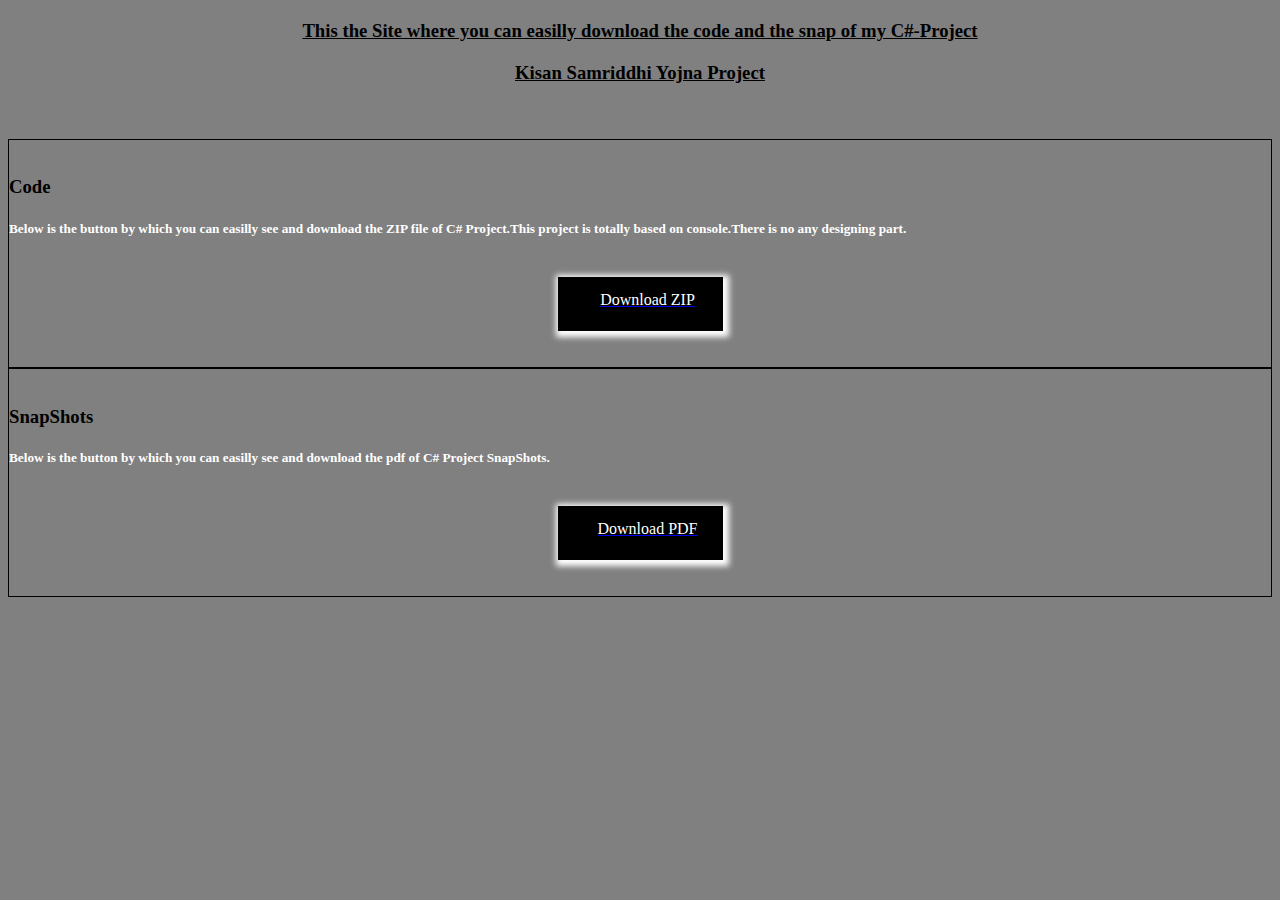
<file: KisanSamridhiYojna/index.html>
<html>
<head>
<link href="https://cdn.jsdelivr.net/npm/bootstrap@5.0.2/dist/css/bootstrap.min.css" rel="stylesheet"
        integrity="sha384-EVSTQN3/azprG1Anm3QDgpJLIm9Nao0Yz1ztcQTwFspd3yD65VohhpuuCOmLASjC" crossorigin="anonymous">
		<script src="https://cdn.jsdelivr.net/npm/bootstrap@5.0.2/dist/js/bootstrap.bundle.min.js"
        integrity="sha384-MrcW6ZMFYlzcLA8Nl+NtUVF0sA7MsXsP1UyJoMp4YLEuNSfAP+JcXn/tWtIaxVXM"
        crossorigin="anonymous"></script>
</head>
<body style="background-color:grey;">
<div class="container">
<h3 Style="text-align:center;text-decoration:underline;color:black;margin-top:20px;font-weight:bold;font-style:serif;">This the Site where you can easilly download the code and the snap of my C#-Project</h3>
<h3  Style="text-align:center;text-decoration:underline;color:black;margin-top:20px;font-weight:bold;font-style:serif;">Kisan Samriddhi Yojna Project</h3>
<br><br>
<div class="row">

<div class="col-sm-5" style="border:1px solid black;">
<br>
<h3>Code</h3>
<h5 style="text-align:justify;color:white;">Below is the button by which you can easilly see and download the ZIP file of C# Project.This project is totally based on console.There is no any designing part.</h5>
<br>
<center>
<a href="image/ksyproject.zip" download>
<div style="height:40px;width:150px;box-shadow:2px 2px 6px 4px white;padding-top:14px;padding-left:15px;border:none;color:white;background-color:black;">
Download ZIP
</div>
</a></center><br><br>
</div>

<div class="col-sm-2"></div>
<div class="col-sm-5" style="border:1px solid black;">
<br>
<h3>SnapShots</h3>
<h5 style="text-align:justify;color:white;">Below is the button by which you can easilly see and download the pdf of C# Project SnapShots.</h5>
<br>
<center>
<a href="image/c%23snap.pdf" download>
<div style="height:40px;width:150px;box-shadow:2px 2px 6px 4px white;padding-top:14px;padding-left:15px;border:none;color:white;background-color:black;">
Download PDF
</div>
</a></center><br><br>
</div>


</div>
</div>
</body>
</html>
</file>
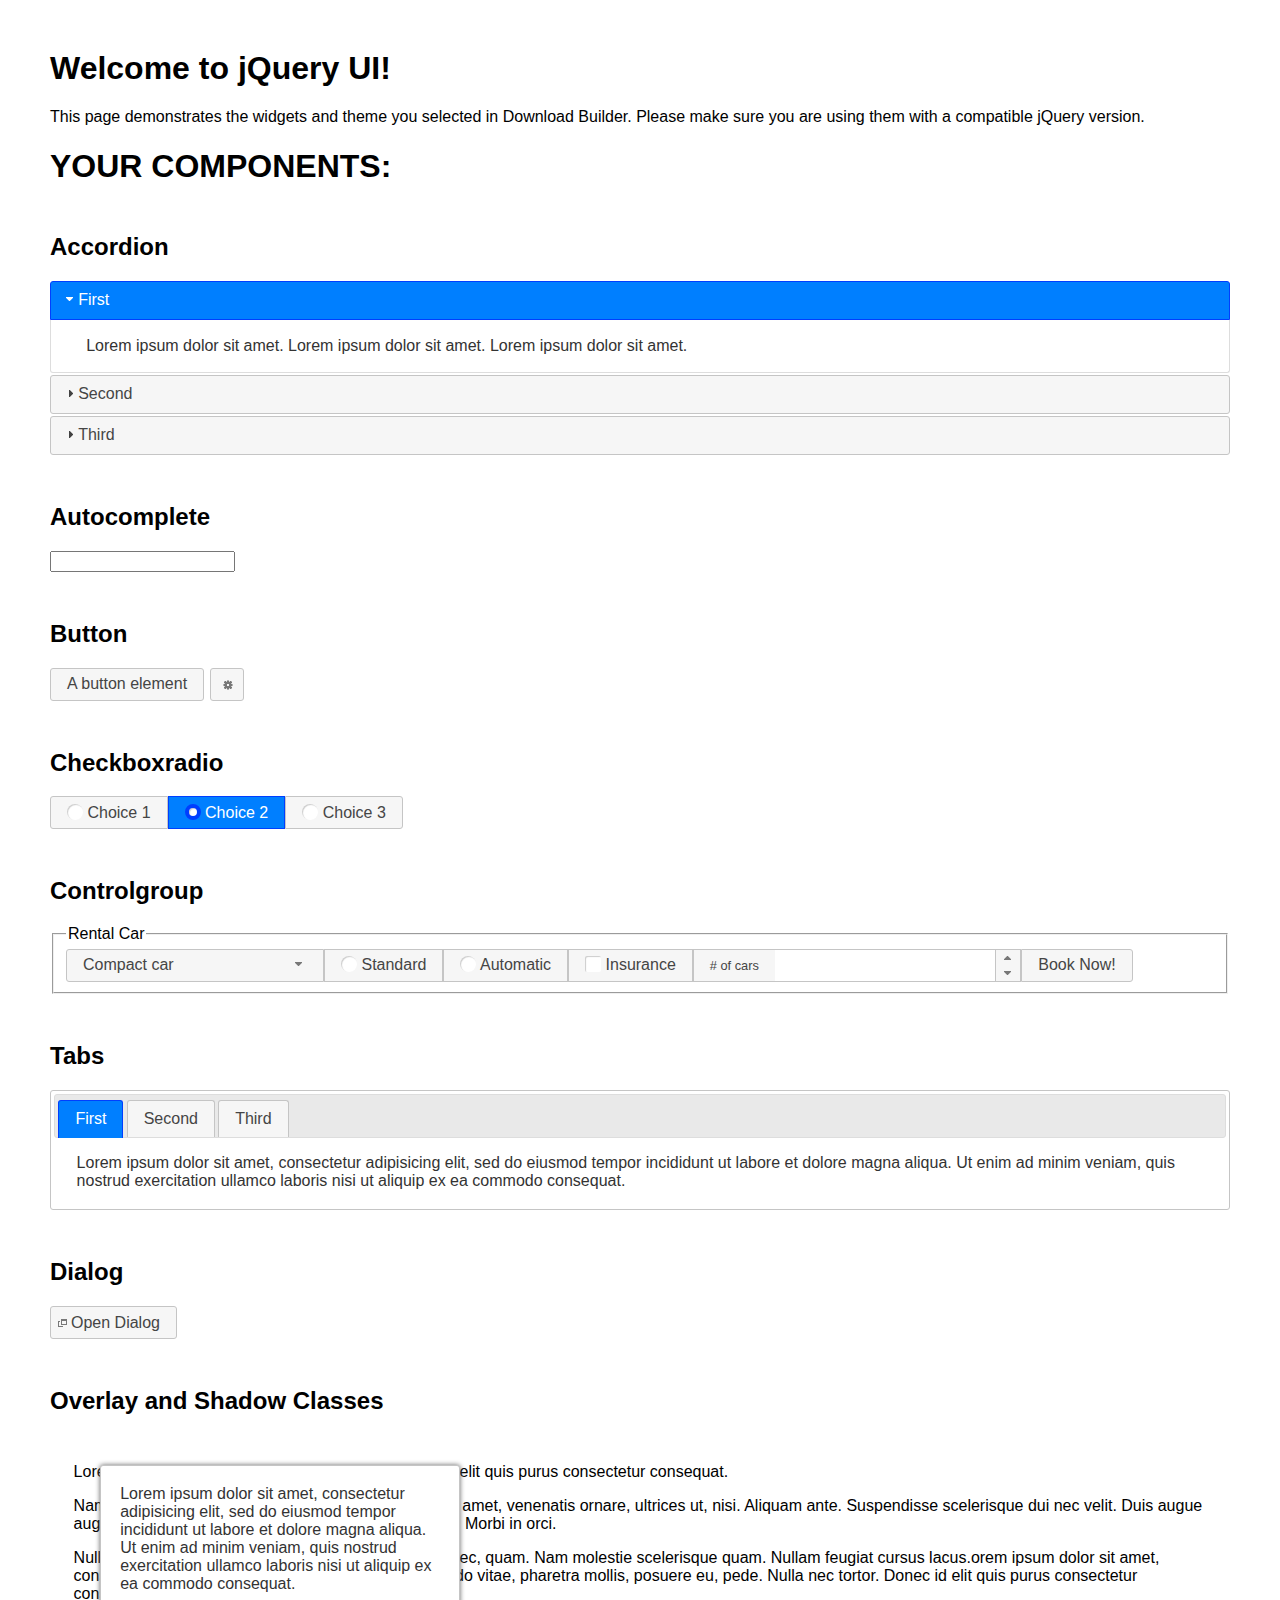
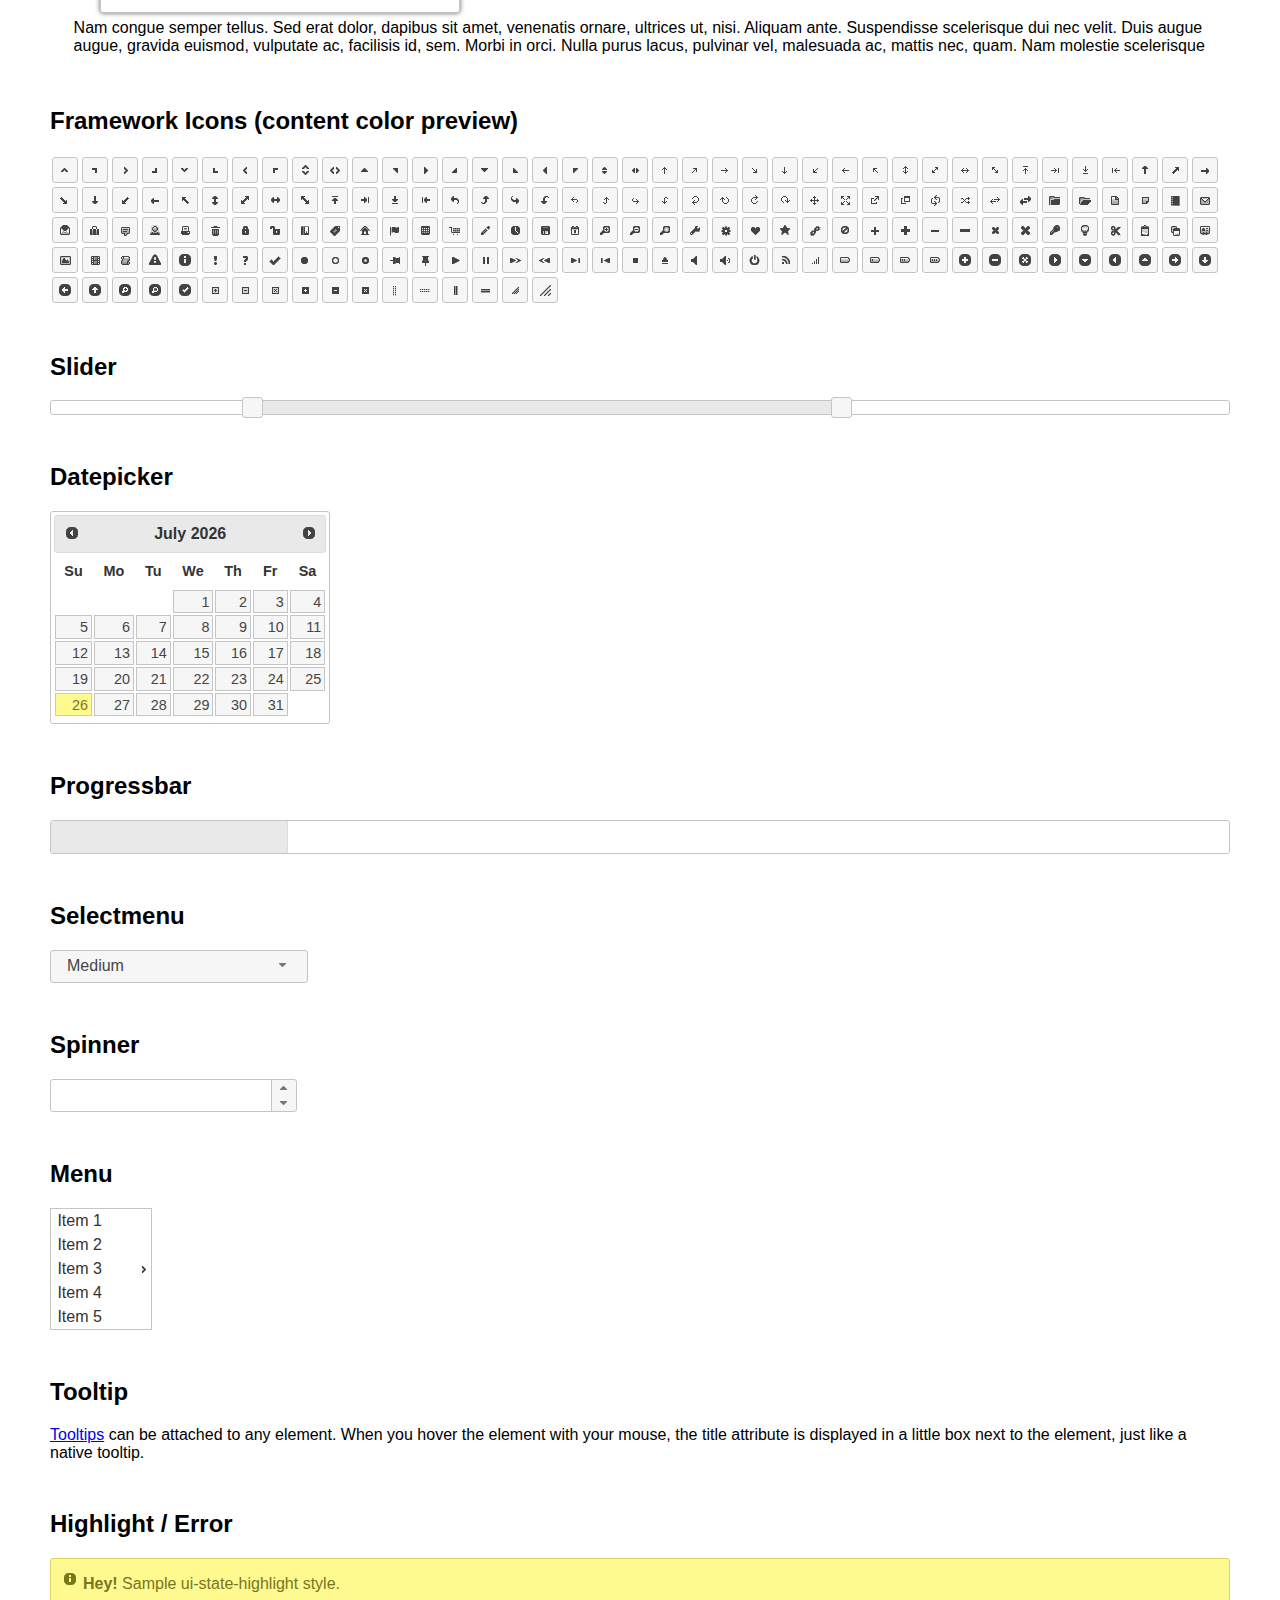
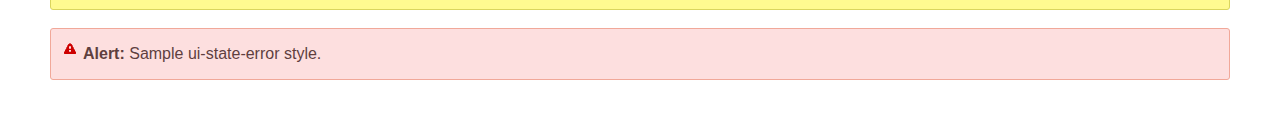
<file: TaskManagement/jslib/jqueryui/index.html>
<!doctype html>
<html lang="us">
<head>
	<meta charset="utf-8">
	<title>jQuery UI Example Page</title>
	<link href="jquery-ui.css" rel="stylesheet">
	<style>
	body{
		font-family: "Trebuchet MS", sans-serif;
		margin: 50px;
	}
	.demoHeaders {
		margin-top: 2em;
	}
	#dialog-link {
		padding: .4em 1em .4em 20px;
		text-decoration: none;
		position: relative;
	}
	#dialog-link span.ui-icon {
		margin: 0 5px 0 0;
		position: absolute;
		left: .2em;
		top: 50%;
		margin-top: -8px;
	}
	#icons {
		margin: 0;
		padding: 0;
	}
	#icons li {
		margin: 2px;
		position: relative;
		padding: 4px 0;
		cursor: pointer;
		float: left;
		list-style: none;
	}
	#icons span.ui-icon {
		float: left;
		margin: 0 4px;
	}
	.fakewindowcontain .ui-widget-overlay {
		position: absolute;
	}
	select {
		width: 200px;
	}
	</style>
</head>
<body>

<h1>Welcome to jQuery UI!</h1>

<div class="ui-widget">
	<p>This page demonstrates the widgets and theme you selected in Download Builder. Please make sure you are using them with a compatible jQuery version.</p>
</div>

<h1>YOUR COMPONENTS:</h1>

<!-- Accordion -->
<h2 class="demoHeaders">Accordion</h2>
<div id="accordion">
	<h3>First</h3>
	<div>Lorem ipsum dolor sit amet. Lorem ipsum dolor sit amet. Lorem ipsum dolor sit amet.</div>
	<h3>Second</h3>
	<div>Phasellus mattis tincidunt nibh.</div>
	<h3>Third</h3>
	<div>Nam dui erat, auctor a, dignissim quis.</div>
</div>

<!-- Autocomplete -->
<h2 class="demoHeaders">Autocomplete</h2>
<div>
	<input id="autocomplete" title="type &quot;a&quot;">
</div>

<!-- Button -->
<h2 class="demoHeaders">Button</h2>
<button id="button">A button element</button>
<button id="button-icon">An icon-only button</button>

<!-- Checkboxradio -->
<h2 class="demoHeaders">Checkboxradio</h2>
<form style="margin-top: 1em;">
	<div id="radioset">
		<input type="radio" id="radio1" name="radio"><label for="radio1">Choice 1</label>
		<input type="radio" id="radio2" name="radio" checked="checked"><label for="radio2">Choice 2</label>
		<input type="radio" id="radio3" name="radio"><label for="radio3">Choice 3</label>
	</div>
</form>

<!-- Controlgroup -->
<h2 class="demoHeaders">Controlgroup</h2>
<fieldset>
	<legend>Rental Car</legend>
	<div id="controlgroup">
		<select id="car-type">
			<option>Compact car</option>
			<option>Midsize car</option>
			<option>Full size car</option>
			<option>SUV</option>
			<option>Luxury</option>
			<option>Truck</option>
			<option>Van</option>
		</select>
		<label for="transmission-standard">Standard</label>
		<input type="radio" name="transmission" id="transmission-standard">
		<label for="transmission-automatic">Automatic</label>
		<input type="radio" name="transmission" id="transmission-automatic">
		<label for="insurance">Insurance</label>
		<input type="checkbox" name="insurance" id="insurance">
		<label for="horizontal-spinner" class="ui-controlgroup-label"># of cars</label>
		<input id="horizontal-spinner" class="ui-spinner-input">
		<button>Book Now!</button>
	</div>
</fieldset>

<!-- Tabs -->
<h2 class="demoHeaders">Tabs</h2>
<div id="tabs">
	<ul>
		<li><a href="#tabs-1">First</a></li>
		<li><a href="#tabs-2">Second</a></li>
		<li><a href="#tabs-3">Third</a></li>
	</ul>
	<div id="tabs-1">Lorem ipsum dolor sit amet, consectetur adipisicing elit, sed do eiusmod tempor incididunt ut labore et dolore magna aliqua. Ut enim ad minim veniam, quis nostrud exercitation ullamco laboris nisi ut aliquip ex ea commodo consequat.</div>
	<div id="tabs-2">Phasellus mattis tincidunt nibh. Cras orci urna, blandit id, pretium vel, aliquet ornare, felis. Maecenas scelerisque sem non nisl. Fusce sed lorem in enim dictum bibendum.</div>
	<div id="tabs-3">Nam dui erat, auctor a, dignissim quis, sollicitudin eu, felis. Pellentesque nisi urna, interdum eget, sagittis et, consequat vestibulum, lacus. Mauris porttitor ullamcorper augue.</div>
</div>

<h2 class="demoHeaders">Dialog</h2>
<p>
	<button id="dialog-link" class="ui-button ui-corner-all ui-widget">
		<span class="ui-icon ui-icon-newwin"></span>Open Dialog
	</button>
</p>

<h2 class="demoHeaders">Overlay and Shadow Classes</h2>
<div style="position: relative; width: 96%; height: 200px; padding:1% 2%; overflow:hidden;" class="fakewindowcontain">
	<p>Lorem ipsum dolor sit amet,  Nulla nec tortor. Donec id elit quis purus consectetur consequat. </p><p>Nam congue semper tellus. Sed erat dolor, dapibus sit amet, venenatis ornare, ultrices ut, nisi. Aliquam ante. Suspendisse scelerisque dui nec velit. Duis augue augue, gravida euismod, vulputate ac, facilisis id, sem. Morbi in orci. </p><p>Nulla purus lacus, pulvinar vel, malesuada ac, mattis nec, quam. Nam molestie scelerisque quam. Nullam feugiat cursus lacus.orem ipsum dolor sit amet, consectetur adipiscing elit. Donec libero risus, commodo vitae, pharetra mollis, posuere eu, pede. Nulla nec tortor. Donec id elit quis purus consectetur consequat. </p><p>Nam congue semper tellus. Sed erat dolor, dapibus sit amet, venenatis ornare, ultrices ut, nisi. Aliquam ante. Suspendisse scelerisque dui nec velit. Duis augue augue, gravida euismod, vulputate ac, facilisis id, sem. Morbi in orci. Nulla purus lacus, pulvinar vel, malesuada ac, mattis nec, quam. Nam molestie scelerisque quam. </p><p>Nullam feugiat cursus lacus.orem ipsum dolor sit amet, consectetur adipiscing elit. Donec libero risus, commodo vitae, pharetra mollis, posuere eu, pede. Nulla nec tortor. Donec id elit quis purus consectetur consequat. Nam congue semper tellus. Sed erat dolor, dapibus sit amet, venenatis ornare, ultrices ut, nisi. Aliquam ante. </p><p>Suspendisse scelerisque dui nec velit. Duis augue augue, gravida euismod, vulputate ac, facilisis id, sem. Morbi in orci. Nulla purus lacus, pulvinar vel, malesuada ac, mattis nec, quam. Nam molestie scelerisque quam. Nullam feugiat cursus lacus.orem ipsum dolor sit amet, consectetur adipiscing elit. Donec libero risus, commodo vitae, pharetra mollis, posuere eu, pede. Nulla nec tortor. Donec id elit quis purus consectetur consequat. Nam congue semper tellus. Sed erat dolor, dapibus sit amet, venenatis ornare, ultrices ut, nisi. </p>

	<!-- ui-dialog -->
	<div class="ui-widget-overlay ui-front"></div>
	<div style="position: absolute; width: 320px; left: 50px; top: 30px; padding: 1.2em" class="ui-widget ui-front ui-widget-content ui-corner-all ui-widget-shadow">
		Lorem ipsum dolor sit amet, consectetur adipisicing elit, sed do eiusmod tempor incididunt ut labore et dolore magna aliqua. Ut enim ad minim veniam, quis nostrud exercitation ullamco laboris nisi ut aliquip ex ea commodo consequat.
	</div>

</div>

<!-- ui-dialog -->
<div id="dialog" title="Dialog Title">
	<p>Lorem ipsum dolor sit amet, consectetur adipisicing elit, sed do eiusmod tempor incididunt ut labore et dolore magna aliqua. Ut enim ad minim veniam, quis nostrud exercitation ullamco laboris nisi ut aliquip ex ea commodo consequat.</p>
</div>


<h2 class="demoHeaders">Framework Icons (content color preview)</h2>
<ul id="icons" class="ui-widget ui-helper-clearfix">
	<li class="ui-state-default ui-corner-all" title=".ui-icon-caret-1-n"><span class="ui-icon ui-icon-caret-1-n"></span></li>
	<li class="ui-state-default ui-corner-all" title=".ui-icon-caret-1-ne"><span class="ui-icon ui-icon-caret-1-ne"></span></li>
	<li class="ui-state-default ui-corner-all" title=".ui-icon-caret-1-e"><span class="ui-icon ui-icon-caret-1-e"></span></li>
	<li class="ui-state-default ui-corner-all" title=".ui-icon-caret-1-se"><span class="ui-icon ui-icon-caret-1-se"></span></li>
	<li class="ui-state-default ui-corner-all" title=".ui-icon-caret-1-s"><span class="ui-icon ui-icon-caret-1-s"></span></li>
	<li class="ui-state-default ui-corner-all" title=".ui-icon-caret-1-sw"><span class="ui-icon ui-icon-caret-1-sw"></span></li>
	<li class="ui-state-default ui-corner-all" title=".ui-icon-caret-1-w"><span class="ui-icon ui-icon-caret-1-w"></span></li>
	<li class="ui-state-default ui-corner-all" title=".ui-icon-caret-1-nw"><span class="ui-icon ui-icon-caret-1-nw"></span></li>
	<li class="ui-state-default ui-corner-all" title=".ui-icon-caret-2-n-s"><span class="ui-icon ui-icon-caret-2-n-s"></span></li>
	<li class="ui-state-default ui-corner-all" title=".ui-icon-caret-2-e-w"><span class="ui-icon ui-icon-caret-2-e-w"></span></li>
	<li class="ui-state-default ui-corner-all" title=".ui-icon-triangle-1-n"><span class="ui-icon ui-icon-triangle-1-n"></span></li>
	<li class="ui-state-default ui-corner-all" title=".ui-icon-triangle-1-ne"><span class="ui-icon ui-icon-triangle-1-ne"></span></li>
	<li class="ui-state-default ui-corner-all" title=".ui-icon-triangle-1-e"><span class="ui-icon ui-icon-triangle-1-e"></span></li>
	<li class="ui-state-default ui-corner-all" title=".ui-icon-triangle-1-se"><span class="ui-icon ui-icon-triangle-1-se"></span></li>
	<li class="ui-state-default ui-corner-all" title=".ui-icon-triangle-1-s"><span class="ui-icon ui-icon-triangle-1-s"></span></li>
	<li class="ui-state-default ui-corner-all" title=".ui-icon-triangle-1-sw"><span class="ui-icon ui-icon-triangle-1-sw"></span></li>
	<li class="ui-state-default ui-corner-all" title=".ui-icon-triangle-1-w"><span class="ui-icon ui-icon-triangle-1-w"></span></li>
	<li class="ui-state-default ui-corner-all" title=".ui-icon-triangle-1-nw"><span class="ui-icon ui-icon-triangle-1-nw"></span></li>
	<li class="ui-state-default ui-corner-all" title=".ui-icon-triangle-2-n-s"><span class="ui-icon ui-icon-triangle-2-n-s"></span></li>
	<li class="ui-state-default ui-corner-all" title=".ui-icon-triangle-2-e-w"><span class="ui-icon ui-icon-triangle-2-e-w"></span></li>
	<li class="ui-state-default ui-corner-all" title=".ui-icon-arrow-1-n"><span class="ui-icon ui-icon-arrow-1-n"></span></li>
	<li class="ui-state-default ui-corner-all" title=".ui-icon-arrow-1-ne"><span class="ui-icon ui-icon-arrow-1-ne"></span></li>
	<li class="ui-state-default ui-corner-all" title=".ui-icon-arrow-1-e"><span class="ui-icon ui-icon-arrow-1-e"></span></li>
	<li class="ui-state-default ui-corner-all" title=".ui-icon-arrow-1-se"><span class="ui-icon ui-icon-arrow-1-se"></span></li>
	<li class="ui-state-default ui-corner-all" title=".ui-icon-arrow-1-s"><span class="ui-icon ui-icon-arrow-1-s"></span></li>
	<li class="ui-state-default ui-corner-all" title=".ui-icon-arrow-1-sw"><span class="ui-icon ui-icon-arrow-1-sw"></span></li>
	<li class="ui-state-default ui-corner-all" title=".ui-icon-arrow-1-w"><span class="ui-icon ui-icon-arrow-1-w"></span></li>
	<li class="ui-state-default ui-corner-all" title=".ui-icon-arrow-1-nw"><span class="ui-icon ui-icon-arrow-1-nw"></span></li>
	<li class="ui-state-default ui-corner-all" title=".ui-icon-arrow-2-n-s"><span class="ui-icon ui-icon-arrow-2-n-s"></span></li>
	<li class="ui-state-default ui-corner-all" title=".ui-icon-arrow-2-ne-sw"><span class="ui-icon ui-icon-arrow-2-ne-sw"></span></li>
	<li class="ui-state-default ui-corner-all" title=".ui-icon-arrow-2-e-w"><span class="ui-icon ui-icon-arrow-2-e-w"></span></li>
	<li class="ui-state-default ui-corner-all" title=".ui-icon-arrow-2-se-nw"><span class="ui-icon ui-icon-arrow-2-se-nw"></span></li>
	<li class="ui-state-default ui-corner-all" title=".ui-icon-arrowstop-1-n"><span class="ui-icon ui-icon-arrowstop-1-n"></span></li>
	<li class="ui-state-default ui-corner-all" title=".ui-icon-arrowstop-1-e"><span class="ui-icon ui-icon-arrowstop-1-e"></span></li>
	<li class="ui-state-default ui-corner-all" title=".ui-icon-arrowstop-1-s"><span class="ui-icon ui-icon-arrowstop-1-s"></span></li>
	<li class="ui-state-default ui-corner-all" title=".ui-icon-arrowstop-1-w"><span class="ui-icon ui-icon-arrowstop-1-w"></span></li>
	<li class="ui-state-default ui-corner-all" title=".ui-icon-arrowthick-1-n"><span class="ui-icon ui-icon-arrowthick-1-n"></span></li>
	<li class="ui-state-default ui-corner-all" title=".ui-icon-arrowthick-1-ne"><span class="ui-icon ui-icon-arrowthick-1-ne"></span></li>
	<li class="ui-state-default ui-corner-all" title=".ui-icon-arrowthick-1-e"><span class="ui-icon ui-icon-arrowthick-1-e"></span></li>
	<li class="ui-state-default ui-corner-all" title=".ui-icon-arrowthick-1-se"><span class="ui-icon ui-icon-arrowthick-1-se"></span></li>
	<li class="ui-state-default ui-corner-all" title=".ui-icon-arrowthick-1-s"><span class="ui-icon ui-icon-arrowthick-1-s"></span></li>
	<li class="ui-state-default ui-corner-all" title=".ui-icon-arrowthick-1-sw"><span class="ui-icon ui-icon-arrowthick-1-sw"></span></li>
	<li class="ui-state-default ui-corner-all" title=".ui-icon-arrowthick-1-w"><span class="ui-icon ui-icon-arrowthick-1-w"></span></li>
	<li class="ui-state-default ui-corner-all" title=".ui-icon-arrowthick-1-nw"><span class="ui-icon ui-icon-arrowthick-1-nw"></span></li>
	<li class="ui-state-default ui-corner-all" title=".ui-icon-arrowthick-2-n-s"><span class="ui-icon ui-icon-arrowthick-2-n-s"></span></li>
	<li class="ui-state-default ui-corner-all" title=".ui-icon-arrowthick-2-ne-sw"><span class="ui-icon ui-icon-arrowthick-2-ne-sw"></span></li>
	<li class="ui-state-default ui-corner-all" title=".ui-icon-arrowthick-2-e-w"><span class="ui-icon ui-icon-arrowthick-2-e-w"></span></li>
	<li class="ui-state-default ui-corner-all" title=".ui-icon-arrowthick-2-se-nw"><span class="ui-icon ui-icon-arrowthick-2-se-nw"></span></li>
	<li class="ui-state-default ui-corner-all" title=".ui-icon-arrowthickstop-1-n"><span class="ui-icon ui-icon-arrowthickstop-1-n"></span></li>
	<li class="ui-state-default ui-corner-all" title=".ui-icon-arrowthickstop-1-e"><span class="ui-icon ui-icon-arrowthickstop-1-e"></span></li>
	<li class="ui-state-default ui-corner-all" title=".ui-icon-arrowthickstop-1-s"><span class="ui-icon ui-icon-arrowthickstop-1-s"></span></li>
	<li class="ui-state-default ui-corner-all" title=".ui-icon-arrowthickstop-1-w"><span class="ui-icon ui-icon-arrowthickstop-1-w"></span></li>
	<li class="ui-state-default ui-corner-all" title=".ui-icon-arrowreturnthick-1-w"><span class="ui-icon ui-icon-arrowreturnthick-1-w"></span></li>
	<li class="ui-state-default ui-corner-all" title=".ui-icon-arrowreturnthick-1-n"><span class="ui-icon ui-icon-arrowreturnthick-1-n"></span></li>
	<li class="ui-state-default ui-corner-all" title=".ui-icon-arrowreturnthick-1-e"><span class="ui-icon ui-icon-arrowreturnthick-1-e"></span></li>
	<li class="ui-state-default ui-corner-all" title=".ui-icon-arrowreturnthick-1-s"><span class="ui-icon ui-icon-arrowreturnthick-1-s"></span></li>
	<li class="ui-state-default ui-corner-all" title=".ui-icon-arrowreturn-1-w"><span class="ui-icon ui-icon-arrowreturn-1-w"></span></li>
	<li class="ui-state-default ui-corner-all" title=".ui-icon-arrowreturn-1-n"><span class="ui-icon ui-icon-arrowreturn-1-n"></span></li>
	<li class="ui-state-default ui-corner-all" title=".ui-icon-arrowreturn-1-e"><span class="ui-icon ui-icon-arrowreturn-1-e"></span></li>
	<li class="ui-state-default ui-corner-all" title=".ui-icon-arrowreturn-1-s"><span class="ui-icon ui-icon-arrowreturn-1-s"></span></li>
	<li class="ui-state-default ui-corner-all" title=".ui-icon-arrowrefresh-1-w"><span class="ui-icon ui-icon-arrowrefresh-1-w"></span></li>
	<li class="ui-state-default ui-corner-all" title=".ui-icon-arrowrefresh-1-n"><span class="ui-icon ui-icon-arrowrefresh-1-n"></span></li>
	<li class="ui-state-default ui-corner-all" title=".ui-icon-arrowrefresh-1-e"><span class="ui-icon ui-icon-arrowrefresh-1-e"></span></li>
	<li class="ui-state-default ui-corner-all" title=".ui-icon-arrowrefresh-1-s"><span class="ui-icon ui-icon-arrowrefresh-1-s"></span></li>
	<li class="ui-state-default ui-corner-all" title=".ui-icon-arrow-4"><span class="ui-icon ui-icon-arrow-4"></span></li>
	<li class="ui-state-default ui-corner-all" title=".ui-icon-arrow-4-diag"><span class="ui-icon ui-icon-arrow-4-diag"></span></li>
	<li class="ui-state-default ui-corner-all" title=".ui-icon-extlink"><span class="ui-icon ui-icon-extlink"></span></li>
	<li class="ui-state-default ui-corner-all" title=".ui-icon-newwin"><span class="ui-icon ui-icon-newwin"></span></li>
	<li class="ui-state-default ui-corner-all" title=".ui-icon-refresh"><span class="ui-icon ui-icon-refresh"></span></li>
	<li class="ui-state-default ui-corner-all" title=".ui-icon-shuffle"><span class="ui-icon ui-icon-shuffle"></span></li>
	<li class="ui-state-default ui-corner-all" title=".ui-icon-transfer-e-w"><span class="ui-icon ui-icon-transfer-e-w"></span></li>
	<li class="ui-state-default ui-corner-all" title=".ui-icon-transferthick-e-w"><span class="ui-icon ui-icon-transferthick-e-w"></span></li>
	<li class="ui-state-default ui-corner-all" title=".ui-icon-folder-collapsed"><span class="ui-icon ui-icon-folder-collapsed"></span></li>
	<li class="ui-state-default ui-corner-all" title=".ui-icon-folder-open"><span class="ui-icon ui-icon-folder-open"></span></li>
	<li class="ui-state-default ui-corner-all" title=".ui-icon-document"><span class="ui-icon ui-icon-document"></span></li>
	<li class="ui-state-default ui-corner-all" title=".ui-icon-document-b"><span class="ui-icon ui-icon-document-b"></span></li>
	<li class="ui-state-default ui-corner-all" title=".ui-icon-note"><span class="ui-icon ui-icon-note"></span></li>
	<li class="ui-state-default ui-corner-all" title=".ui-icon-mail-closed"><span class="ui-icon ui-icon-mail-closed"></span></li>
	<li class="ui-state-default ui-corner-all" title=".ui-icon-mail-open"><span class="ui-icon ui-icon-mail-open"></span></li>
	<li class="ui-state-default ui-corner-all" title=".ui-icon-suitcase"><span class="ui-icon ui-icon-suitcase"></span></li>
	<li class="ui-state-default ui-corner-all" title=".ui-icon-comment"><span class="ui-icon ui-icon-comment"></span></li>
	<li class="ui-state-default ui-corner-all" title=".ui-icon-person"><span class="ui-icon ui-icon-person"></span></li>
	<li class="ui-state-default ui-corner-all" title=".ui-icon-print"><span class="ui-icon ui-icon-print"></span></li>
	<li class="ui-state-default ui-corner-all" title=".ui-icon-trash"><span class="ui-icon ui-icon-trash"></span></li>
	<li class="ui-state-default ui-corner-all" title=".ui-icon-locked"><span class="ui-icon ui-icon-locked"></span></li>
	<li class="ui-state-default ui-corner-all" title=".ui-icon-unlocked"><span class="ui-icon ui-icon-unlocked"></span></li>
	<li class="ui-state-default ui-corner-all" title=".ui-icon-bookmark"><span class="ui-icon ui-icon-bookmark"></span></li>
	<li class="ui-state-default ui-corner-all" title=".ui-icon-tag"><span class="ui-icon ui-icon-tag"></span></li>
	<li class="ui-state-default ui-corner-all" title=".ui-icon-home"><span class="ui-icon ui-icon-home"></span></li>
	<li class="ui-state-default ui-corner-all" title=".ui-icon-flag"><span class="ui-icon ui-icon-flag"></span></li>
	<li class="ui-state-default ui-corner-all" title=".ui-icon-calculator"><span class="ui-icon ui-icon-calculator"></span></li>
	<li class="ui-state-default ui-corner-all" title=".ui-icon-cart"><span class="ui-icon ui-icon-cart"></span></li>
	<li class="ui-state-default ui-corner-all" title=".ui-icon-pencil"><span class="ui-icon ui-icon-pencil"></span></li>
	<li class="ui-state-default ui-corner-all" title=".ui-icon-clock"><span class="ui-icon ui-icon-clock"></span></li>
	<li class="ui-state-default ui-corner-all" title=".ui-icon-disk"><span class="ui-icon ui-icon-disk"></span></li>
	<li class="ui-state-default ui-corner-all" title=".ui-icon-calendar"><span class="ui-icon ui-icon-calendar"></span></li>
	<li class="ui-state-default ui-corner-all" title=".ui-icon-zoomin"><span class="ui-icon ui-icon-zoomin"></span></li>
	<li class="ui-state-default ui-corner-all" title=".ui-icon-zoomout"><span class="ui-icon ui-icon-zoomout"></span></li>
	<li class="ui-state-default ui-corner-all" title=".ui-icon-search"><span class="ui-icon ui-icon-search"></span></li>
	<li class="ui-state-default ui-corner-all" title=".ui-icon-wrench"><span class="ui-icon ui-icon-wrench"></span></li>
	<li class="ui-state-default ui-corner-all" title=".ui-icon-gear"><span class="ui-icon ui-icon-gear"></span></li>
	<li class="ui-state-default ui-corner-all" title=".ui-icon-heart"><span class="ui-icon ui-icon-heart"></span></li>
	<li class="ui-state-default ui-corner-all" title=".ui-icon-star"><span class="ui-icon ui-icon-star"></span></li>
	<li class="ui-state-default ui-corner-all" title=".ui-icon-link"><span class="ui-icon ui-icon-link"></span></li>
	<li class="ui-state-default ui-corner-all" title=".ui-icon-cancel"><span class="ui-icon ui-icon-cancel"></span></li>
	<li class="ui-state-default ui-corner-all" title=".ui-icon-plus"><span class="ui-icon ui-icon-plus"></span></li>
	<li class="ui-state-default ui-corner-all" title=".ui-icon-plusthick"><span class="ui-icon ui-icon-plusthick"></span></li>
	<li class="ui-state-default ui-corner-all" title=".ui-icon-minus"><span class="ui-icon ui-icon-minus"></span></li>
	<li class="ui-state-default ui-corner-all" title=".ui-icon-minusthick"><span class="ui-icon ui-icon-minusthick"></span></li>
	<li class="ui-state-default ui-corner-all" title=".ui-icon-close"><span class="ui-icon ui-icon-close"></span></li>
	<li class="ui-state-default ui-corner-all" title=".ui-icon-closethick"><span class="ui-icon ui-icon-closethick"></span></li>
	<li class="ui-state-default ui-corner-all" title=".ui-icon-key"><span class="ui-icon ui-icon-key"></span></li>
	<li class="ui-state-default ui-corner-all" title=".ui-icon-lightbulb"><span class="ui-icon ui-icon-lightbulb"></span></li>
	<li class="ui-state-default ui-corner-all" title=".ui-icon-scissors"><span class="ui-icon ui-icon-scissors"></span></li>
	<li class="ui-state-default ui-corner-all" title=".ui-icon-clipboard"><span class="ui-icon ui-icon-clipboard"></span></li>
	<li class="ui-state-default ui-corner-all" title=".ui-icon-copy"><span class="ui-icon ui-icon-copy"></span></li>
	<li class="ui-state-default ui-corner-all" title=".ui-icon-contact"><span class="ui-icon ui-icon-contact"></span></li>
	<li class="ui-state-default ui-corner-all" title=".ui-icon-image"><span class="ui-icon ui-icon-image"></span></li>
	<li class="ui-state-default ui-corner-all" title=".ui-icon-video"><span class="ui-icon ui-icon-video"></span></li>
	<li class="ui-state-default ui-corner-all" title=".ui-icon-script"><span class="ui-icon ui-icon-script"></span></li>
	<li class="ui-state-default ui-corner-all" title=".ui-icon-alert"><span class="ui-icon ui-icon-alert"></span></li>
	<li class="ui-state-default ui-corner-all" title=".ui-icon-info"><span class="ui-icon ui-icon-info"></span></li>
	<li class="ui-state-default ui-corner-all" title=".ui-icon-notice"><span class="ui-icon ui-icon-notice"></span></li>
	<li class="ui-state-default ui-corner-all" title=".ui-icon-help"><span class="ui-icon ui-icon-help"></span></li>
	<li class="ui-state-default ui-corner-all" title=".ui-icon-check"><span class="ui-icon ui-icon-check"></span></li>
	<li class="ui-state-default ui-corner-all" title=".ui-icon-bullet"><span class="ui-icon ui-icon-bullet"></span></li>
	<li class="ui-state-default ui-corner-all" title=".ui-icon-radio-off"><span class="ui-icon ui-icon-radio-off"></span></li>
	<li class="ui-state-default ui-corner-all" title=".ui-icon-radio-on"><span class="ui-icon ui-icon-radio-on"></span></li>
	<li class="ui-state-default ui-corner-all" title=".ui-icon-pin-w"><span class="ui-icon ui-icon-pin-w"></span></li>
	<li class="ui-state-default ui-corner-all" title=".ui-icon-pin-s"><span class="ui-icon ui-icon-pin-s"></span></li>
	<li class="ui-state-default ui-corner-all" title=".ui-icon-play"><span class="ui-icon ui-icon-play"></span></li>
	<li class="ui-state-default ui-corner-all" title=".ui-icon-pause"><span class="ui-icon ui-icon-pause"></span></li>
	<li class="ui-state-default ui-corner-all" title=".ui-icon-seek-next"><span class="ui-icon ui-icon-seek-next"></span></li>
	<li class="ui-state-default ui-corner-all" title=".ui-icon-seek-prev"><span class="ui-icon ui-icon-seek-prev"></span></li>
	<li class="ui-state-default ui-corner-all" title=".ui-icon-seek-end"><span class="ui-icon ui-icon-seek-end"></span></li>
	<li class="ui-state-default ui-corner-all" title=".ui-icon-seek-first"><span class="ui-icon ui-icon-seek-first"></span></li>
	<li class="ui-state-default ui-corner-all" title=".ui-icon-stop"><span class="ui-icon ui-icon-stop"></span></li>
	<li class="ui-state-default ui-corner-all" title=".ui-icon-eject"><span class="ui-icon ui-icon-eject"></span></li>
	<li class="ui-state-default ui-corner-all" title=".ui-icon-volume-off"><span class="ui-icon ui-icon-volume-off"></span></li>
	<li class="ui-state-default ui-corner-all" title=".ui-icon-volume-on"><span class="ui-icon ui-icon-volume-on"></span></li>
	<li class="ui-state-default ui-corner-all" title=".ui-icon-power"><span class="ui-icon ui-icon-power"></span></li>
	<li class="ui-state-default ui-corner-all" title=".ui-icon-signal-diag"><span class="ui-icon ui-icon-signal-diag"></span></li>
	<li class="ui-state-default ui-corner-all" title=".ui-icon-signal"><span class="ui-icon ui-icon-signal"></span></li>
	<li class="ui-state-default ui-corner-all" title=".ui-icon-battery-0"><span class="ui-icon ui-icon-battery-0"></span></li>
	<li class="ui-state-default ui-corner-all" title=".ui-icon-battery-1"><span class="ui-icon ui-icon-battery-1"></span></li>
	<li class="ui-state-default ui-corner-all" title=".ui-icon-battery-2"><span class="ui-icon ui-icon-battery-2"></span></li>
	<li class="ui-state-default ui-corner-all" title=".ui-icon-battery-3"><span class="ui-icon ui-icon-battery-3"></span></li>
	<li class="ui-state-default ui-corner-all" title=".ui-icon-circle-plus"><span class="ui-icon ui-icon-circle-plus"></span></li>
	<li class="ui-state-default ui-corner-all" title=".ui-icon-circle-minus"><span class="ui-icon ui-icon-circle-minus"></span></li>
	<li class="ui-state-default ui-corner-all" title=".ui-icon-circle-close"><span class="ui-icon ui-icon-circle-close"></span></li>
	<li class="ui-state-default ui-corner-all" title=".ui-icon-circle-triangle-e"><span class="ui-icon ui-icon-circle-triangle-e"></span></li>
	<li class="ui-state-default ui-corner-all" title=".ui-icon-circle-triangle-s"><span class="ui-icon ui-icon-circle-triangle-s"></span></li>
	<li class="ui-state-default ui-corner-all" title=".ui-icon-circle-triangle-w"><span class="ui-icon ui-icon-circle-triangle-w"></span></li>
	<li class="ui-state-default ui-corner-all" title=".ui-icon-circle-triangle-n"><span class="ui-icon ui-icon-circle-triangle-n"></span></li>
	<li class="ui-state-default ui-corner-all" title=".ui-icon-circle-arrow-e"><span class="ui-icon ui-icon-circle-arrow-e"></span></li>
	<li class="ui-state-default ui-corner-all" title=".ui-icon-circle-arrow-s"><span class="ui-icon ui-icon-circle-arrow-s"></span></li>
	<li class="ui-state-default ui-corner-all" title=".ui-icon-circle-arrow-w"><span class="ui-icon ui-icon-circle-arrow-w"></span></li>
	<li class="ui-state-default ui-corner-all" title=".ui-icon-circle-arrow-n"><span class="ui-icon ui-icon-circle-arrow-n"></span></li>
	<li class="ui-state-default ui-corner-all" title=".ui-icon-circle-zoomin"><span class="ui-icon ui-icon-circle-zoomin"></span></li>
	<li class="ui-state-default ui-corner-all" title=".ui-icon-circle-zoomout"><span class="ui-icon ui-icon-circle-zoomout"></span></li>
	<li class="ui-state-default ui-corner-all" title=".ui-icon-circle-check"><span class="ui-icon ui-icon-circle-check"></span></li>
	<li class="ui-state-default ui-corner-all" title=".ui-icon-circlesmall-plus"><span class="ui-icon ui-icon-circlesmall-plus"></span></li>
	<li class="ui-state-default ui-corner-all" title=".ui-icon-circlesmall-minus"><span class="ui-icon ui-icon-circlesmall-minus"></span></li>
	<li class="ui-state-default ui-corner-all" title=".ui-icon-circlesmall-close"><span class="ui-icon ui-icon-circlesmall-close"></span></li>
	<li class="ui-state-default ui-corner-all" title=".ui-icon-squaresmall-plus"><span class="ui-icon ui-icon-squaresmall-plus"></span></li>
	<li class="ui-state-default ui-corner-all" title=".ui-icon-squaresmall-minus"><span class="ui-icon ui-icon-squaresmall-minus"></span></li>
	<li class="ui-state-default ui-corner-all" title=".ui-icon-squaresmall-close"><span class="ui-icon ui-icon-squaresmall-close"></span></li>
	<li class="ui-state-default ui-corner-all" title=".ui-icon-grip-dotted-vertical"><span class="ui-icon ui-icon-grip-dotted-vertical"></span></li>
	<li class="ui-state-default ui-corner-all" title=".ui-icon-grip-dotted-horizontal"><span class="ui-icon ui-icon-grip-dotted-horizontal"></span></li>
	<li class="ui-state-default ui-corner-all" title=".ui-icon-grip-solid-vertical"><span class="ui-icon ui-icon-grip-solid-vertical"></span></li>
	<li class="ui-state-default ui-corner-all" title=".ui-icon-grip-solid-horizontal"><span class="ui-icon ui-icon-grip-solid-horizontal"></span></li>
	<li class="ui-state-default ui-corner-all" title=".ui-icon-gripsmall-diagonal-se"><span class="ui-icon ui-icon-gripsmall-diagonal-se"></span></li>
	<li class="ui-state-default ui-corner-all" title=".ui-icon-grip-diagonal-se"><span class="ui-icon ui-icon-grip-diagonal-se"></span></li>
</ul>

<!-- Slider -->
<h2 class="demoHeaders">Slider</h2>
<div id="slider"></div>

<!-- Datepicker -->
<h2 class="demoHeaders">Datepicker</h2>
<div id="datepicker"></div>

<!-- Progressbar -->
<h2 class="demoHeaders">Progressbar</h2>
<div id="progressbar"></div>

<!-- Progressbar -->
<h2 class="demoHeaders">Selectmenu</h2>
<select id="selectmenu">
	<option>Slower</option>
	<option>Slow</option>
	<option selected="selected">Medium</option>
	<option>Fast</option>
	<option>Faster</option>
</select>

<!-- Spinner -->
<h2 class="demoHeaders">Spinner</h2>
<input id="spinner">

<!-- Menu -->
<h2 class="demoHeaders">Menu</h2>
<ul style="width:100px;" id="menu">
	<li><div>Item 1</div></li>
	<li><div>Item 2</div></li>
	<li><div>Item 3</div>
		<ul>
			<li><div>Item 3-1</div></li>
			<li><div>Item 3-2</div></li>
			<li><div>Item 3-3</div></li>
			<li><div>Item 3-4</div></li>
			<li><div>Item 3-5</div></li>
		</ul>
	</li>
	<li><div>Item 4</div></li>
	<li><div>Item 5</div></li>
</ul>

<!-- Tooltip -->
<h2 class="demoHeaders">Tooltip</h2>
<p id="tooltip">
	<a href="#" title="That&apos;s what this widget is">Tooltips</a> can be attached to any element. When you hover
the element with your mouse, the title attribute is displayed in a little box next to the element, just like a native tooltip.
</p>

<!-- Highlight / Error -->
<h2 class="demoHeaders">Highlight / Error</h2>
<div class="ui-widget">
	<div class="ui-state-highlight ui-corner-all" style="margin-top: 20px; padding: 0 .7em;">
		<p><span class="ui-icon ui-icon-info" style="float: left; margin-right: .3em;"></span>
		<strong>Hey!</strong> Sample ui-state-highlight style.</p>
	</div>
</div>
<br>
<div class="ui-widget">
	<div class="ui-state-error ui-corner-all" style="padding: 0 .7em;">
		<p><span class="ui-icon ui-icon-alert" style="float: left; margin-right: .3em;"></span>
		<strong>Alert:</strong> Sample ui-state-error style.</p>
	</div>
</div>

<script src="external/jquery/jquery.js"></script>
<script src="jquery-ui.js"></script>
<script>
$( "#accordion" ).accordion();

var availableTags = [
	"ActionScript",
	"AppleScript",
	"Asp",
	"BASIC",
	"C",
	"C++",
	"Clojure",
	"COBOL",
	"ColdFusion",
	"Erlang",
	"Fortran",
	"Groovy",
	"Haskell",
	"Java",
	"JavaScript",
	"Lisp",
	"Perl",
	"PHP",
	"Python",
	"Ruby",
	"Scala",
	"Scheme"
];
$( "#autocomplete" ).autocomplete({
	source: availableTags
});

$( "#button" ).button();
$( "#button-icon" ).button({
	icon: "ui-icon-gear",
	showLabel: false
});

$( "#radioset" ).buttonset();

$( "#controlgroup" ).controlgroup();

$( "#tabs" ).tabs();

$( "#dialog" ).dialog({
	autoOpen: false,
	width: 400,
	buttons: [
		{
			text: "Ok",
			click: function() {
				$( this ).dialog( "close" );
			}
		},
		{
			text: "Cancel",
			click: function() {
				$( this ).dialog( "close" );
			}
		}
	]
});

// Link to open the dialog
$( "#dialog-link" ).click(function( event ) {
	$( "#dialog" ).dialog( "open" );
	event.preventDefault();
});

$( "#datepicker" ).datepicker({
	inline: true
});

$( "#slider" ).slider({
	range: true,
	values: [ 17, 67 ]
});

$( "#progressbar" ).progressbar({
	value: 20
});

$( "#spinner" ).spinner();

$( "#menu" ).menu();

$( "#tooltip" ).tooltip();

$( "#selectmenu" ).selectmenu();

// Hover states on the static widgets
$( "#dialog-link, #icons li" ).hover(
	function() {
		$( this ).addClass( "ui-state-hover" );
	},
	function() {
		$( this ).removeClass( "ui-state-hover" );
	}
);
</script>
</body>
</html>
</file>
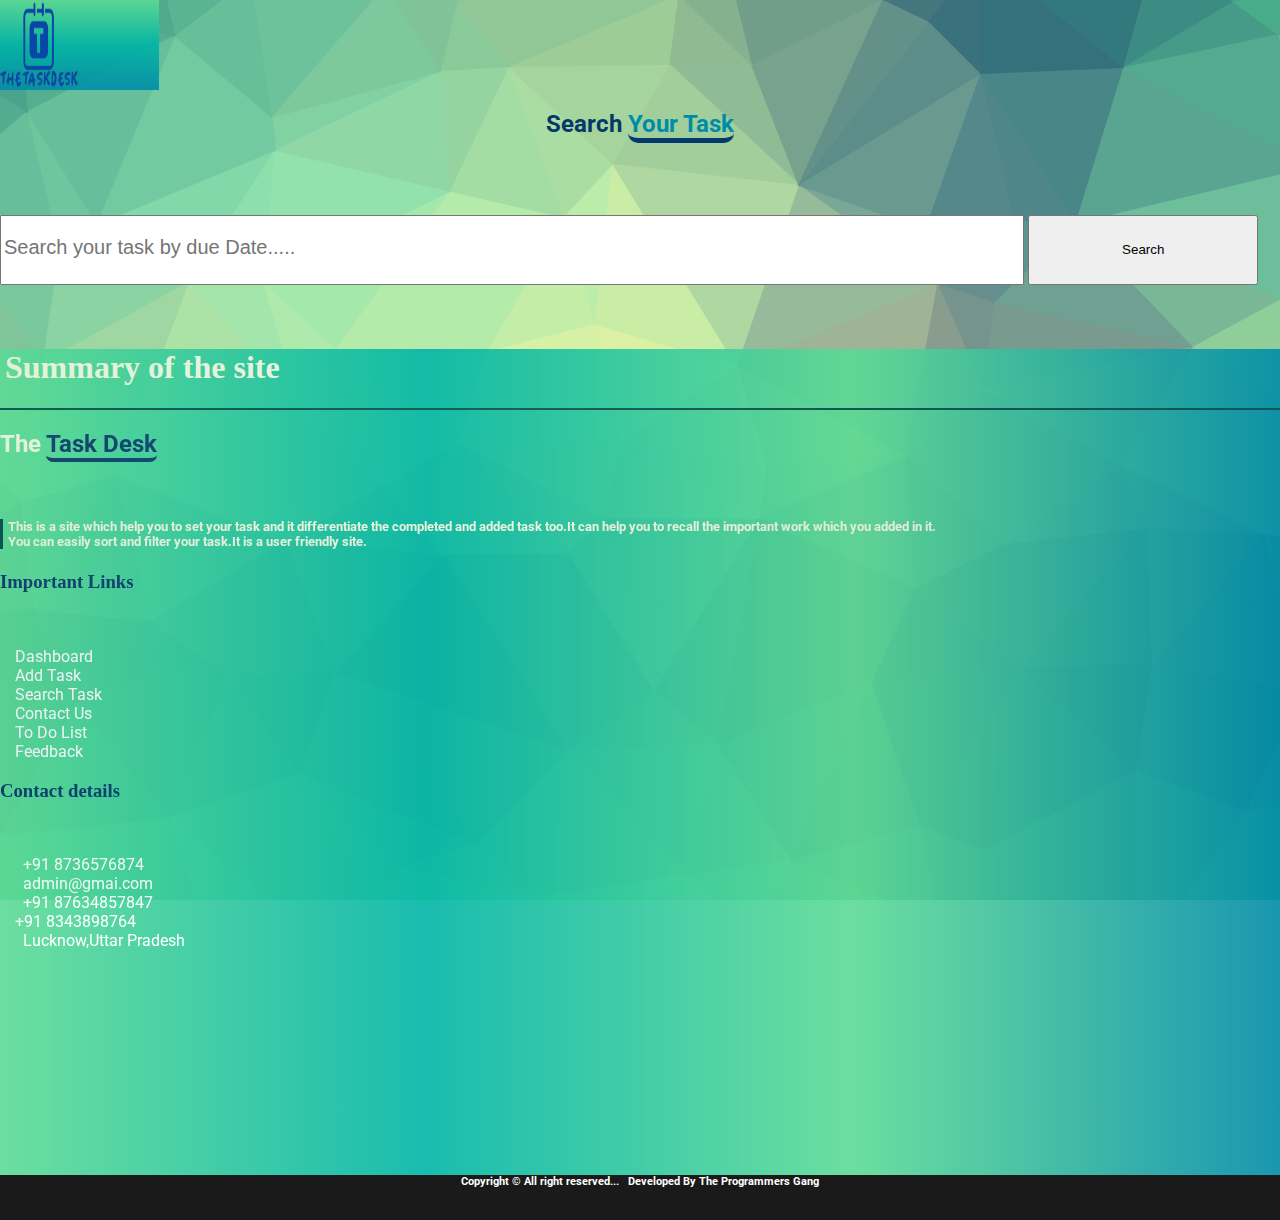
<file: TaskManagement/search.html>
<html>
	<head>
		<meta charset="UTF-8">
		<meta http-equiv="X-UA-Compatible" content="IE=edge">
		<meta name="viewport" content="width=device-width, initial-scale=1.0">
		<link rel="preconnect" href="https://fonts.googleapis.com">
		<link rel="preconnect" href="https://fonts.gstatic.com" crossorigin>
		<!--bootstrap cdn--->
		<link href="https://cdn.jsdelivr.net/npm/bootstrap@5.0.2/dist/css/bootstrap.min.css" rel="stylesheet"
        integrity="sha384-EVSTQN3/azprG1Anm3QDgpJLIm9Nao0Yz1ztcQTwFspd3yD65VohhpuuCOmLASjC" crossorigin="anonymous"/>
		<script src="https://cdn.jsdelivr.net/npm/bootstrap@5.0.2/dist/js/bootstrap.bundle.min.js"
		integrity="sha384-MrcW6ZMFYlzcLA8Nl+NtUVF0sA7MsXsP1UyJoMp4YLEuNSfAP+JcXn/tWtIaxVXM"
		crossorigin="anonymous"></script>
		<link rel="stylesheet" href="https://cdnjs.cloudflare.com/ajax/libs/font-awesome/6.4.2/css/all.min.css"
		integrity="sha512-z3gLpd7yknf1YoNbCzqRKc4qyor8gaKU1qmn+CShxbuBusANI9QpRohGBreCFkKxLhei6S9CQXFEbbKuqLg0DA=="
		crossorigin="anonymous" referrerpolicy="no-referrer" />
		<link href="https://fonts.googleapis.com/css2?family=Poppins:wght@300;400;500;700&family=Roboto:wght@300;400;500;700&display=swap" rel="stylesheet">
		<link rel="stylesheet" href="CSS/task.css">
		<link rel="stylesheet" href="CSS/task-info.css">
		<link href="https://unpkg.com/aos@2.3.1/dist/aos.css" rel="stylesheet">
		
		<title>Task Management</title>
		<link rel="icon" href="images/task.png" sizes="96x96" type="image/png">
		<!---jquery cdn-->
		<script src="jslib/jquery-3.7.1.min.js"></script>
		<script src="jslib/jqueryui/jquery-ui.min.js"></script>
		<link href="jslib/jqueryui/jquery-ui.min.css" type="text/css" rel="stylesheet"/>
		<!---CSS part-->
		<style>
			input::placeholder
			{
			font-size:20px;
			}
			/*table css*/
			#tbl th,#tbl1 th
			{
			font-size:23px;
			background-color:blue;
			height:34px;
			color:white;
			}
			#tbl td,#tbl1 td
			{
			font-size:18px;
			background-color:white;
			height:29px;
			color:black;
			}
		</style>	
	</head>
	<body  class="bodypart">
        <br><br><br><br><br>
		<h2 style="text-align:center;color: #05386b;font-weight:bold;margin-top:15px;">Search <font style="color:#008ca8;border-bottom:5px solid  #05386b;border-radius:10px;">Your Task</font></h2><br><br>
		<!----search bar form open----->
		
		<div class="container">
			<div class="row">
				<div class="col-sm-2"></div>
				<div class="col-sm-8">
					<form>
						<br>
						<input type="text" id="txtdate" placeholder="Search your task by due Date....."style=" height:70px;width:80%";/>
						<input type="button" class="btn btn-primary " id="serchButton" style="height:70px;width:18%;" value="Search"/>
					</form>	
				</div>
				<div class="col-sm-2"></div>
			</div>
			
		</div><br><br>
		<!---Table Row --->
		<div class="container">
			<div class="row">
				<div class="col-sm-12">
					<table id="tbl" class="table table-bordered striped">
						
					</table>
				</div>
			</div>
			<div class="row">
				<div class="col-sm-12">
					<table id="tbl1" class="table table-bordered striped">
						
					</table>
				</div>
			</div>
		</div>
		<!---footer part--->
		<div class="container-fluid divheader">
			<div class="row">
				
				<div class="col-sm-9">
					<h1 style="margin-top:10px;margin-left:5px;font-family:serif;">Summary of the site <i class="fa-solid fa-earth-europe"></i></h1>
					
				</div>
				<div class="col-sm-3" style="margin-top:22px;border-left:1px solid #004d4d;">
					<i class="fa-brands fa-facebook fa-bounce fa-2x"></i>
					<i class="fa-brands fa-twitter fa-bounce fa-2x"></i>
					<i class="fa-brands fa-square-instagram fa-bounce fa-2x"></i>
					<i class="fa-brands fa-square-snapchat fa-bounce fa-2x"></i>
					<i class="fa-brands fa-telegram fa-bounce fa-2x"></i>
				</div>
			</div>
			<hr style="border:1px solid #004d4d;">
			<div class="row">
				<div class="col-sm-4"  data-aos="fade-down" data-aos-duration="3000">
					<div class="row">
						<div class="col-sm-12">
							<h2 style="font-family: 'Roboto', sans-serif;">The <font style="color:#05386b;border-bottom:4px solid #05386b;border-radius:7px;">Task Desk</font></h2><br>
							<h5 style="text-align:justify;border-left:3px solid #004d4d;padding-left:5px;">This is a site which help you to set your task and it differentiate the completed and added task too.It can help you to recall the important work which you added in it.<br>
							You can easily sort and filter your task.It is a user friendly site.</h5>
						</div>
					</div>
				</div>
				<div class="col-sm-3"  data-aos="fade-up" data-aos-duration="3000">
					<div class="row">
						<div class="col-sm-2"></div>
						<div class="col-sm-10">
							<h3 style="font-family:serif;color:#05386b;font-weight:bold;">Important Links</h3><br>
							<ul style="list-style-type:none;margin-left:-25px;">
								<a href="dash.html" style="text-decoration:none;color:white;"><li>Dashboard</li></a>
								<a href="task.html" style="text-decoration:none;color:white;"><li>Add Task</li></a>
								<a href="search.html" style="text-decoration:none;color:white;"><li>Search Task</li></a>
								<a href="contact.html" style="text-decoration:none;color:white;"><li>Contact Us</li></a>
								<a href="todolist.html" style="text-decoration:none;color:white;"><li>To Do List</li></a>
								<a href="feedback.html" style="text-decoration:none;color:white;"><li>Feedback</li></a>
							</ul>
						</div>
					</div>
				</div>
				<div class="col-sm-2"  data-aos="fade-down" data-aos-duration="3000">
					<h3 style="font-family:serif;color:#05386b;font-weight:bold;">Contact details</h3><br>
					<ul style="list-style-type:none;color:white;margin-left:-25px;">
						<li><i class="fa-brands fa-whatsapp"></i>&nbsp; +91 8736576874</li>
						<li><i class="fa-solid fa-envelope"></i>&nbsp;  admin@gmai.com</li>
						<li><i class="fa-solid fa-phone"></i>&nbsp; +91 87634857847 <br>+91 8343898764</li>
						<li><i class="fa-solid fa-location-dot"></i>&nbsp; Lucknow,Uttar Pradesh</li>
					</ul>
				</div>
				<div class="col-sm-1"></div>
				<div class="col-sm-2"  data-aos="fade-up" data-aos-duration="3000">
					<img src="images/logo1.png" height="90px"/><br><br>
					<form class="form-inline my-2 my-lg-0">
						<input class="form-control mr-sm-1" type="search" placeholder="Search" aria-label="Search">
						<button class="btn btn-outline-danger my-1 my-sm-0" type="submit">Subscribe</button>
					</form>
				</div>
			</div><br><br>
			<div class="row">
				<div class="col-sm-12" style="background:black;height:45px;">
					<h6 style="color:white;margin-top:9px;text-align:center;">Copyright &copy; All right reserved...&nbsp;&nbsp;&nbsp;Developed By The Programmers Gang</h6>
				</div>
			</div>
		</div>
		<!---Box for menubar--->
		<div class="container-fluid" style="background-image:linear-gradient(to top, #008ca8, #00b5a6,#5cdb95);opacity:0.9;position:fixed;top:0px;">
			<div class="row">
				<div class="col-sm-4">
					<img src="images/logo1.png" height="90px" width="50%"/> 
				</div>
				<div class="col-sm-8"><i class="fa-sharp fa-solid fa-bars fa-beat fa-2x" style="position:fixed;right:16px;top:14px;display:block;color:#05386b;cursor:pointer;" id="crossbtn1"></i>
				</div>
			</div>
		</div>
		
		<div id="divmenu" class="menudiv">
			<i class="fa-solid fa-xmark fa-beat-fade fa-3x" style="position:fixed;right:16px;color:#05386b;top:10px;cursor:pointer;" id="crossbtn2"></i><br><br><br><br><br>
			<ul style="list-style-type:none;">
				<a href="dash.html" style="text-decoration:none;"><li class="menuItems"><i class="fa-solid fa-house fa-fade fonticons"></i> &nbsp; My Dashboard</li></a>
				<br>
				<a href="task.html" style="text-decoration:none;"><li  class="menuItems"><i class="fa-solid fa-list-check fa-fade fonticons"></i> &nbsp; My Daily Task</li></a>
				<br>
				<a href="search.html" style="text-decoration:none;"><li class="menuItems"><i class="fa-solid fa-magnifying-glass fa-fade fonticons"></i> &nbsp; Search</li></a>
				<br>
				<a href="contact.html" style="text-decoration:none;"><li class="menuItems"><i class="fa-solid fa-address-book fa-fade fonticons"></i> &nbsp; Contact Us</li></a>
				<br>
				<a href="feedback.html" style="text-decoration:none;"><li class="menuItems"><i class="fa-solid fa-comments fa-fade fonticons"></i> &nbsp; Feedback</li></a>
				<br>
				<a href="todolist.html" style="text-decoration:none;"><li class="menuItems"><i class="fa-solid fa-layer-group fa-fade fonticons"></i> &nbsp; To Do List</li></a>
				<br>
				<li class="menuItems"  onclick="Logout()" style="cursor:pointer;"><i class="fa-solid fa-right-from-bracket fa-fade fonticons"></i> &nbsp; Logout</li>
			</ul>
		</div>
		<!----search bar form open----->
		
		<!--Script part-->	
		<script>
			//fetch  user data from local storage
			user_record=JSON.parse(localStorage.getItem("users"))?JSON.parse(localStorage.getItem("users")):[]
			let tasks = JSON.parse(localStorage.getItem('taskInfo')) || [];
			let completedTasks = JSON.parse(localStorage.getItem('completedInfo')) || [];
			
			//function for logout
			function Logout()
			{
				localStorage.removeItem("name");
				localStorage.removeItem("email");
				window.location.href="viewPage.html";
			}
			//function for show and hide menubar
			$(document).ready(function(){
				$("#crossbtn1").click(function(){
					$("#divmenu").fadeIn(1000);
					$(this).css("display","none");
					$("#crossbtn2").css("display","block");
				});		
				$("#crossbtn2").click(function(){
					$("#divmenu").fadeOut(1000);
					$("#crossbtn1").css("display","block");
					$(this).css("display","none");
				});
				//function for dynamic date picker
				
				$("#txtdate").datepicker({changeMonth:true,changeYear:true,yearRange:'2000:2045',dateFormat:"yy-mm-dd"});
				//fatch data
				$("#serchButton").click(function(){
					var date=$("#txtdate").val().trim();
					//alert(date);
					
					//displayTasksInTable(res);
					var flag=0,flag1=0;
					var res="<h4>Added Task Table</h4><tr><th>Due Date</th><th>Title</th><th>Discription</th><th>Complition Status</th></tr>";
					for (p=0;p<tasks.length;p++)   ///var p in tasks	for
					{
						
						if((localStorage.getItem("email")==tasks[p].email1) && (date==tasks[p].dueDate))
						{
							flag++;   
							res=res+"<tr><td>"+tasks[p].dueDate+"</td><td>"+tasks[p].title+"</td><td>"+tasks[p].description+"</td><td><font style='color:red;'>Pending</font></td></tr>";
							displayTasksInTable(res);
						}
						
					}	
					if(flag==0)
					{
						$("#tbl").html("<h2 style='color:red;'>Sorry no added task record available!</h2>");
					}
					//function for display completed table
					var res1="<h4>Completed Task Table</h4><tr><th>Due Date</th><th>Title</th><th>Discription</th><th>Complition Status</th></tr>";
					
					for (p=0;p<completedTasks.length;p++)   ///var p in tasks	for
					{
						
						if((localStorage.getItem("email")==completedTasks[p].email1) && (date==completedTasks[p].dueDate))
						{
							flag1++;  
							res1=res1+"<tr><td>"+completedTasks[p].dueDate+"</td><td>"+completedTasks[p].title+"</td><td>"+completedTasks[p].description+"</td><td><font style='color:green;'>Completed</font></td></tr>";
							displayCompletedTasksInTable(res1);
						}
					}
					if(flag1==0)
					{
						$("#tbl1").html("<h2 style='color:red;'>Sorry no completed task record available!</h2>");
					}
					
				})
			});
			
			// Function to display tasks
			function displayTasksInTable(res){
				//alert("ok");
				
				$("#tbl").html(res);
			}
			function displayCompletedTasksInTable(res1){
				$("#tbl1").html(res1);
			}
		</script>
		<script src="https://unpkg.com/aos@2.3.1/dist/aos.js"></script>
		<script>
			AOS.init();
		</script>
	</body>
</html>
</file>
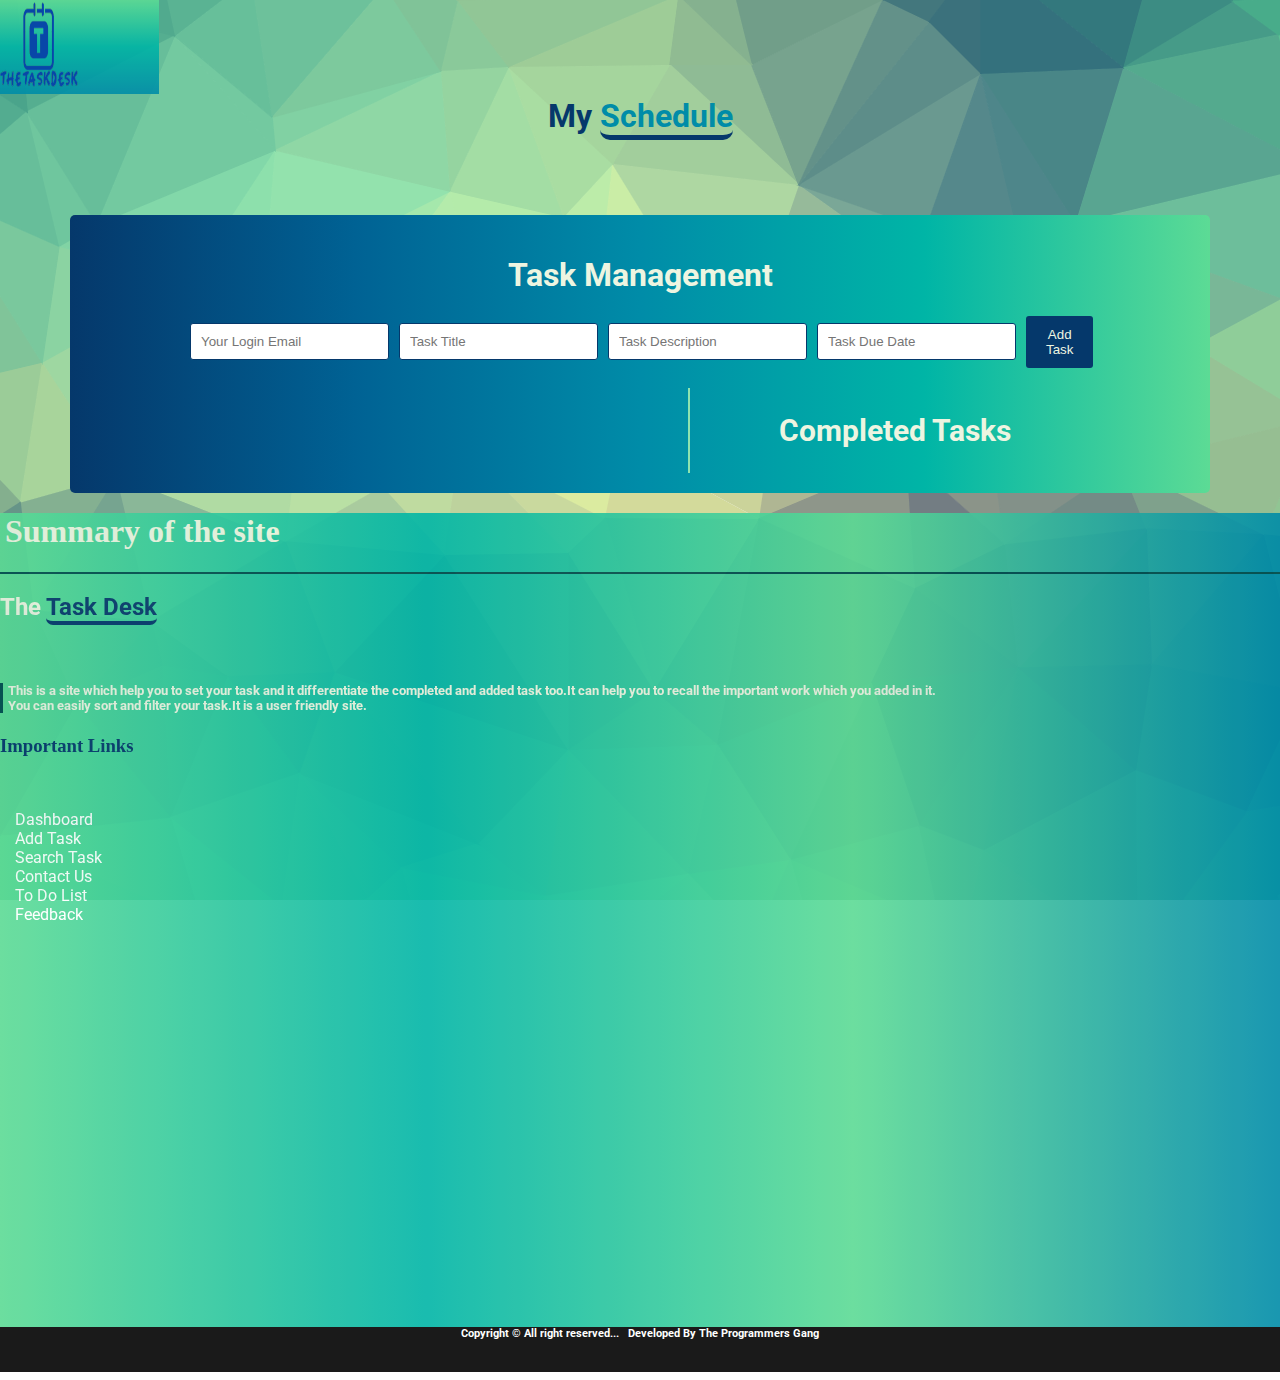
<file: TaskManagement/task.html>
<!DOCTYPE html>
<html lang="en">
<head>
    <meta charset="UTF-8">
    <meta http-equiv="X-UA-Compatible" content="IE=edge">
    <meta name="viewport" content="width=device-width, initial-scale=1.0">
    <link rel="preconnect" href="https://fonts.googleapis.com">
    <link rel="preconnect" href="https://fonts.gstatic.com" crossorigin>
	    <!--bootstrap cdn--->
	<link href="https://cdn.jsdelivr.net/npm/bootstrap@5.0.2/dist/css/bootstrap.min.css" rel="stylesheet"
        integrity="sha384-EVSTQN3/azprG1Anm3QDgpJLIm9Nao0Yz1ztcQTwFspd3yD65VohhpuuCOmLASjC" crossorigin="anonymous"/>
	<script src="https://cdn.jsdelivr.net/npm/bootstrap@5.0.2/dist/js/bootstrap.bundle.min.js"
    integrity="sha384-MrcW6ZMFYlzcLA8Nl+NtUVF0sA7MsXsP1UyJoMp4YLEuNSfAP+JcXn/tWtIaxVXM"
    crossorigin="anonymous"></script>
	<link rel="stylesheet" href="https://cdnjs.cloudflare.com/ajax/libs/font-awesome/6.4.2/css/all.min.css"
    integrity="sha512-z3gLpd7yknf1YoNbCzqRKc4qyor8gaKU1qmn+CShxbuBusANI9QpRohGBreCFkKxLhei6S9CQXFEbbKuqLg0DA=="
    crossorigin="anonymous" referrerpolicy="no-referrer" />
    <link href="https://fonts.googleapis.com/css2?family=Poppins:wght@300;400;500;700&family=Roboto:wght@300;400;500;700&display=swap" rel="stylesheet">
	<!---link for aos-->
		<link href="https://unpkg.com/aos@2.3.1/dist/aos.css" rel="stylesheet">

    <link rel="stylesheet" href="CSS/task.css">
    <link rel="stylesheet" href="CSS/task-info.css">
    <title>Task Management</title>
    <link rel="icon" href="images/task.png" sizes="96x96" type="image/png">
	<script src="jslib/jquery-3.7.1.min.js"></script>
   
</head>
<body class="bodypart">
	<!---heading--->
	<br><br><br><br>
	<h1 style="text-align:center;color: #05386b;">My <font style="color:#008ca8;border-bottom:5px solid  #05386b;border-radius:10px;">Schedule</font></h1><br><br>

	<!--Box for task management-->
    <div class="card">
        <h1 class="heading">Task Management</h1>

        <form class="form">
            <input type="email" class="task-email" placeholder="Your Login Email" required>
            <input type="text" class="task-title" placeholder="Task Title" required>
            <input type="text" class="task-description" placeholder="Task Description" required>
            <input type="text" class="task-due-date" placeholder="Task Due Date" onfocus="(this.type='date')" onblur="(this.type='text')" required>
            <button type="submit">Add Task</button>
        </form>
        
        <div class="main-content">
            <!-- Tasks Section -->
            <div class="task-list css-task-list"></div>

            <!-- Completed Tasks Section -->
            <div class="completed-tasks">
                <h2>Completed Tasks</h2>
                <div class="completed-task-list"></div>
            </div>
        </div>
    </div>
	<!---footer part--->
	<div class="container-fluid divheader">
	<div class="row">
		
		<div class="col-sm-9">
			<h1 style="margin-top:10px;margin-left:5px;font-family:serif;">Summary of the site <i class="fa-solid fa-earth-europe"></i></h1>
			
			</div>
			<div class="col-sm-3" style="margin-top:22px;border-left:1px solid #004d4d;">
				<i class="fa-brands fa-facebook fa-bounce fa-2x"></i>
				<i class="fa-brands fa-twitter fa-bounce fa-2x"></i>
				<i class="fa-brands fa-square-instagram fa-bounce fa-2x"></i>
				<i class="fa-brands fa-square-snapchat fa-bounce fa-2x"></i>
				<i class="fa-brands fa-telegram fa-bounce fa-2x"></i>
				</div>
		</div>
		<hr style="border:1px solid #004d4d;">
		<div class="row">
			<div class="col-sm-4"  data-aos="fade-down" data-aos-duration="3000">
				<div class="row">
					<div class="col-sm-12">
						<h2 style="font-family: 'Roboto', sans-serif;">The <font style="color:#05386b;border-bottom:4px solid #05386b;border-radius:7px;">Task Desk</font></h2><br>
						<h5 style="text-align:justify;border-left:3px solid #004d4d;padding-left:5px;">This is a site which help you to set your task and it differentiate the completed and added task too.It can help you to recall the important work which you added in it.<br>
							You can easily sort and filter your task.It is a user friendly site.</h5>
						</div>
					</div>
				</div>
			<div class="col-sm-3"  data-aos="fade-up" data-aos-duration="3000">
			<div class="row">
			<div class="col-sm-2"></div>
			<div class="col-sm-10">
			<h3 style="font-family:serif;color:#05386b;font-weight:bold;">Important Links</h3><br>
				<ul style="list-style-type:none;margin-left:-25px;">
				<a href="dash.html" style="text-decoration:none;color:white;"><li>Dashboard</li></a>
				<a href="task.html" style="text-decoration:none;color:white;"><li>Add Task</li></a>
				<a href="search.html" style="text-decoration:none;color:white;"><li>Search Task</li></a>
				<a href="contact.html" style="text-decoration:none;color:white;"><li>Contact Us</li></a>
				<a href="todolist.html" style="text-decoration:none;color:white;"><li>To Do List</li></a>
				<a href="feedback.html" style="text-decoration:none;color:white;"><li>Feedback</li></a>
				</ul>
				</div>
				</div>
				</div>
			<div class="col-sm-2"  data-aos="fade-down" data-aos-duration="3000">
				<h3 style="font-family:serif;color:#05386b;font-weight:bold;">Contact details</h3><br>
			     <ul style="list-style-type:none;color:white;margin-left:-25px;">
				 <li><i class="fa-brands fa-whatsapp"></i>&nbsp; +91 8736576874</li>
				 <li><i class="fa-solid fa-envelope"></i>&nbsp;  admin@gmai.com</li>
				 <li><i class="fa-solid fa-phone"></i>&nbsp; +91 87634857847 <br>+91 8343898764</li>
				 <li><i class="fa-solid fa-location-dot"></i>&nbsp; Lucknow,Uttar Pradesh</li>
				 </ul>
				</div>
			<div class="col-sm-1"></div>
			<div class="col-sm-2"  data-aos="fade-up" data-aos-duration="3000">
				<img src="images/logo1.png" height="90px"/><br><br>
				<form class="form-inline my-2 my-lg-0">
      <input class="form-control mr-sm-1" type="search" placeholder="Search" aria-label="Search">
      <button class="btn btn-outline-danger my-1 my-sm-0" type="submit">Subscribe</button>
    </form>
				</div>
			</div><br><br>
		<div class="row">
				<div class="col-sm-12" style="background:black;height:45px;">
					<h6 style="color:white;margin-top:9px;text-align:center;">Copyright &copy; All right reserved...&nbsp;&nbsp;&nbsp;Developed By The Programmers Gang</h6>
					</div>
				</div>
		</div>
			<!---Box for menubar--->
		<div class="container-fluid" style="background-image:linear-gradient(to top, #008ca8, #00b5a6,#5cdb95);opacity:0.9;position:fixed;top:0px;">
	<div class="row">
	<div class="col-sm-4">
		<img src="images/logo1.png" height="90px" width="50%"/> 
		</div>
		<div class="col-sm-8"><i class="fa-sharp fa-solid fa-bars fa-beat fa-2x" style="position:fixed;right:16px;top:14px;display:block;color:#05386b;cursor:pointer;" id="crossbtn1"></i>
	</div>
	</div>
	</div>
	
	<div id="divmenu" class="menudiv">
	<i class="fa-solid fa-xmark fa-beat-fade fa-3x" style="position:fixed;right:16px;color:#05386b;top:10px;cursor:pointer;" id="crossbtn2"></i><br><br><br><br><br>
	<ul style="list-style-type:none;">
	<a href="dash.html" style="text-decoration:none;"><li class="menuItems"><i class="fa-solid fa-house fa-fade fonticons"></i> &nbsp; My Dashboard</li></a>
	<br>
	<a href="task.html" style="text-decoration:none;"><li  class="menuItems"><i class="fa-solid fa-list-check fa-fade fonticons"></i> &nbsp; My Daily Task</li></a>
	<br>
	<a href="search.html" style="text-decoration:none;"><li class="menuItems"><i class="fa-solid fa-magnifying-glass fa-fade fonticons"></i> &nbsp; Search</li></a>
	<br>
	<a href="contact.html" style="text-decoration:none;"><li class="menuItems"><i class="fa-solid fa-address-book fa-fade fonticons"></i> &nbsp; Contact Us</li></a>
	<br>
	<a href="feedback.html" style="text-decoration:none;"><li class="menuItems"><i class="fa-solid fa-comments fa-fade fonticons"></i> &nbsp; Feedback</li></a>
	<br>
	<a href="todolist.html" style="text-decoration:none;"><li class="menuItems"><i class="fa-solid fa-layer-group fa-fade fonticons"></i> &nbsp; To Do List</li></a>
	<br>
	<li class="menuItems"  onclick="Logout()" style="cursor:pointer;"><i class="fa-solid fa-right-from-bracket fa-fade fonticons"></i> &nbsp; Logout</li>
	</ul>
	</div>
    <script src="task.js"></script>
	<script src="https://unpkg.com/aos@2.3.1/dist/aos.js"></script>
<script>
	AOS.init();
</script>
</body>
</html>
</file>
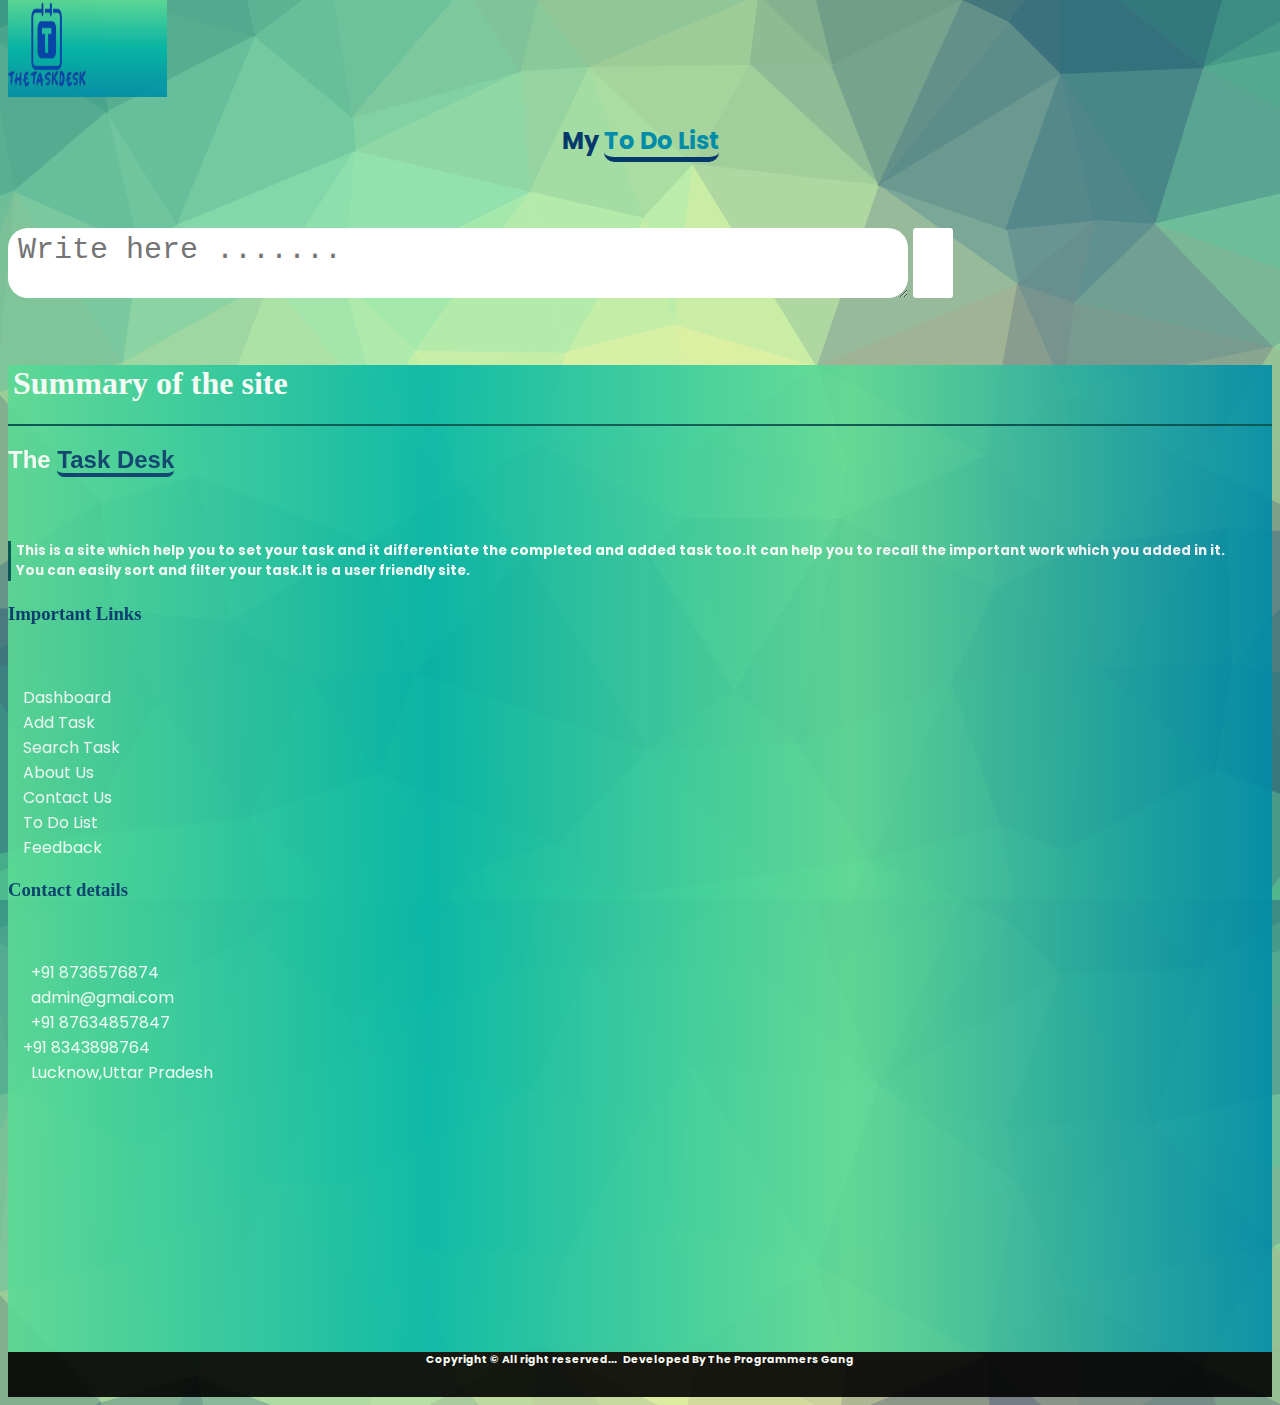
<file: TaskManagement/todolist.html>
<!DOCTYPE html>
<html lang="en">
<head>
    <meta charset="UTF-8">
    <meta http-equiv="X-UA-Compatible" content="IE=edge">
    <meta name="viewport" content="width=device-width, initial-scale=1.0">
    <!-- Google Fonts -->
    <link rel="preconnect" href="https://fonts.googleapis.com">
    <link rel="preconnect" href="https://fonts.gstatic.com" crossorigin>
    <link href="https://fonts.googleapis.com/css2?family=Poppins&display=swap" rel="stylesheet">
	<link href="https://cdn.jsdelivr.net/npm/bootstrap@5.0.2/dist/css/bootstrap.min.css" rel="stylesheet"
        integrity="sha384-EVSTQN3/azprG1Anm3QDgpJLIm9Nao0Yz1ztcQTwFspd3yD65VohhpuuCOmLASjC" crossorigin="anonymous"/>
    <!-- Font Awesome cdn css -->
		<link rel="stylesheet" href="https://cdnjs.cloudflare.com/ajax/libs/font-awesome/6.4.2/css/all.min.css"
    integrity="sha512-z3gLpd7yknf1YoNbCzqRKc4qyor8gaKU1qmn+CShxbuBusANI9QpRohGBreCFkKxLhei6S9CQXFEbbKuqLg0DA=="
    crossorigin="anonymous" referrerpolicy="no-referrer" />
    <link rel="stylesheet" href="https://cdnjs.cloudflare.com/ajax/libs/font-awesome/5.15.3/css/all.min.css" integrity="sha512-iBBXm8fW90+nuLcSKlbmrPcLa0OT92xO1BIsZ+ywDWZCvqsWgccV3gFoRBv0z+8dLJgyAHIhR35VZc2oM/gI1w==" crossorigin="anonymous" referrerpolicy="no-referrer" />
    <link rel="stylesheet" href="ftodolist.css">
	<script src="https://cdn.jsdelivr.net/npm/bootstrap@5.0.2/dist/js/bootstrap.bundle.min.js"
    integrity="sha384-MrcW6ZMFYlzcLA8Nl+NtUVF0sA7MsXsP1UyJoMp4YLEuNSfAP+JcXn/tWtIaxVXM"
    crossorigin="anonymous"></script>
	<script src="jslib/jquery-3.7.1.min.js"></script>
<script src="jslib/jqueryui/jquery-ui.min.js"></script>
<link href="jslib/jqueryui/jquery-ui.min.css" type="text/css" rel="stylesheet"/>
    <link rel="stylesheet" href="CSS/task.css">
    <link rel="stylesheet" href="CSS/task-info.css">
	 <link href="https://unpkg.com/aos@2.3.1/dist/aos.css" rel="stylesheet">
	
    <title>To Do List</title>
</head>
<body>
<BR><BR><BR><BR>
    <header>
	<h2 style="text-align:center;color: #05386b;font-weight:bold;margin-top:15px;">My <font style="color:#008ca8;border-bottom:5px solid  #05386b;border-radius:10px;">To Do List</font></h2><br><br>
        
    </header>
    <form action="">
        <textarea class="todo-input" placeholder="Write here ......." col="10"></textarea>
        <button class="todo-button" type="submit">
            <i class="fas fa-plus-circle fa-lg"></i>
        </button>
        
    </form>

    <div class="todo-container">
        <ul class="todo-list"></ul>
    </div>
	<BR>
    <!---footer part--->
	<div class="container-fluid divheader">
	<div class="row">
		
		<div class="col-sm-9">
			<h1 style="margin-top:10px;margin-left:5px;font-family:serif;">Summary of the site <i class="fa-solid fa-earth-europe"></i></h1>
			
			</div>
			<div class="col-sm-3" style="margin-top:22px;border-left:1px solid #004d4d;">
				<i class="fa-brands fa-facebook fa-bounce fa-2x"></i>
				<i class="fa-brands fa-twitter fa-bounce fa-2x"></i>
				<i class="fa-brands fa-square-instagram fa-bounce fa-2x"></i>
				<i class="fa-brands fa-square-snapchat fa-bounce fa-2x"></i>
				<i class="fa-brands fa-telegram fa-bounce fa-2x"></i>
				</div>
		</div>
		<hr style="border:1px solid #004d4d;">
		<div class="row">
			<div class="col-sm-4"  data-aos="fade-down" data-aos-duration="3000">
				<div class="row">
					<div class="col-sm-12">
						<h2 style="font-family: 'Roboto', sans-serif;">The <font style="color:#05386b;border-bottom:4px solid #05386b;border-radius:7px;">Task Desk</font></h2><br>
						<h5 style="text-align:justify;border-left:3px solid #004d4d;padding-left:5px;">This is a site which help you to set your task and it differentiate the completed and added task too.It can help you to recall the important work which you added in it.<br>
							You can easily sort and filter your task.It is a user friendly site.</h5>
						</div>
					</div>
				</div>
			<div class="col-sm-3"  data-aos="fade-up" data-aos-duration="3000">
			<div class="row">
			<div class="col-sm-2"></div>
			<div class="col-sm-10">
			<h3 style="font-family:serif;color:#05386b;font-weight:bold;">Important Links</h3><br>
				<ul style="list-style-type:none;margin-left:-25px;">
				<a href="dash.html" style="text-decoration:none;color:white;"><li>Dashboard</li></a>
				<a href="task.html" style="text-decoration:none;color:white;"><li>Add Task</li></a>
				<a href="search.html" style="text-decoration:none;color:white;"><li>Search Task</li></a>
				<a href="about.html" style="text-decoration:none;color:white;"><li>About Us</li></a>
				<a href="contact.html" style="text-decoration:none;color:white;"><li>Contact Us</li></a>
				<a href="todolist.html" style="text-decoration:none;color:white;"><li>To Do List</li></a>
				<a href="feedback.html" style="text-decoration:none;color:white;"><li>Feedback</li></a>
				</ul>
				</div>
				</div>
				</div>
			<div class="col-sm-2"  data-aos="fade-down" data-aos-duration="3000">
				<h3 style="font-family:serif;color:#05386b;font-weight:bold;">Contact details</h3><br>
			     <ul style="list-style-type:none;color:white;margin-left:-25px;">
				 <li><i class="fa-brands fa-whatsapp"></i>&nbsp; +91 8736576874</li>
				 <li><i class="fa-solid fa-envelope"></i>&nbsp;  admin@gmai.com</li>
				 <li><i class="fa-solid fa-phone"></i>&nbsp; +91 87634857847 <br>+91 8343898764</li>
				 <li><i class="fa-solid fa-location-dot"></i>&nbsp; Lucknow,Uttar Pradesh</li>
				 </ul>
				</div>
			<div class="col-sm-1"></div>
			<div class="col-sm-2"  data-aos="fade-up" data-aos-duration="3000">
				<img src="images/logo1.png" height="90px"/><br><br>
				<form class="form-inline my-2 my-lg-0">
      <input class="form-control mr-sm-1" type="search" placeholder="Search" aria-label="Search">
      <button class="btn btn-outline-danger my-1 my-sm-0" type="submit">Subscribe</button>
    </form>
				</div>
			</div><br><br>
		<div class="row">
				<div class="col-sm-12" style="background:black;height:45px;">
					<h6 style="color:white;margin-top:9px;text-align:center;">Copyright &copy; All right reserved...&nbsp;&nbsp;&nbsp;Developed By The Programmers Gang</h6>
					</div>
				</div>
		</div>
	<!---Box for menubar--->
		<div class="container-fluid" style="background-image:linear-gradient(to top, #008ca8, #00b5a6,#5cdb95);opacity:0.9;position:fixed;top:0px;">
	<div class="row">
	<div class="col-sm-4">
		<img src="images/logo1.png" height="90px" width="50%"/> 
		</div>
		<div class="col-sm-8"><i class="fa-sharp fa-solid fa-bars fa-beat fa-2x" style="position:fixed;right:16px;top:14px;display:block;color:#05386b;cursor:pointer;" id="crossbtn1"></i>
	</div>
	</div>
	</div>
	
	<div id="divmenu" class="menudiv">
	<i class="fa-solid fa-xmark fa-beat-fade fa-3x" style="position:fixed;right:16px;color:#05386b;top:10px;cursor:pointer;" id="crossbtn2"></i><br><br><br><br><br>
	<ul style="list-style-type:none;">
	<a href="dash.html" style="text-decoration:none;"><li class="menuItems"><i class="fa-solid fa-house fa-fade fonticons"></i> &nbsp; My Dashboard</li></a>
	<br>
	<a href="task.html" style="text-decoration:none;"><li  class="menuItems"><i class="fa-solid fa-list-check fa-fade fonticons"></i> &nbsp; My Daily Task</li></a>
	<br>
	<a href="search.html" style="text-decoration:none;"><li class="menuItems"><i class="fa-solid fa-magnifying-glass fa-fade fonticons"></i> &nbsp; Search</li></a>
	<br>
	<a href="contact.html" style="text-decoration:none;"><li class="menuItems"><i class="fa-solid fa-address-book fa-fade fonticons"></i> &nbsp; Contact Us</li></a>
	<br>
	<a href="feedback.html" style="text-decoration:none;"><li class="menuItems"><i class="fa-solid fa-comments fa-fade fonticons"></i> &nbsp; Feedback</li></a>
	<br>
	<a href="todolist.html" style="text-decoration:none;"><li class="menuItems"><i class="fa-solid fa-layer-group fa-fade fonticons"></i> &nbsp; To Do List</li></a>
	<br>
	<li class="menuItems"  onclick="Logout()" style="cursor:pointer;"><i class="fa-solid fa-right-from-bracket fa-fade fonticons"></i> &nbsp; Logout</li>
	</ul>
	</div>
	<script>
		//fetch  user data from local storage
	user_record=JSON.parse(localStorage.getItem("users"))?JSON.parse(localStorage.getItem("users")):[]
	//function for logout
	function Logout()
	{
	  localStorage.removeItem("name");
	  localStorage.removeItem("email");
	  window.location.href="viewPage.html";
	}
	//function for show and hide menubar
    $(document).ready(function(){
	$("#crossbtn1").click(function(){
	    $("#divmenu").fadeIn(1000);
		$(this).css("display","none");
		$("#crossbtn2").css("display","block");
		});		
	$("#crossbtn2").click(function(){
	    $("#divmenu").fadeOut(1000);
		$("#crossbtn1").css("display","block");
		$(this).css("display","none");
		});
	});
	</script>
    <script src="ftodolist.js"></script>
   	<script src="https://unpkg.com/aos@2.3.1/dist/aos.js"></script>
<script>
	AOS.init();
</script>
</body>
</html>
</file>
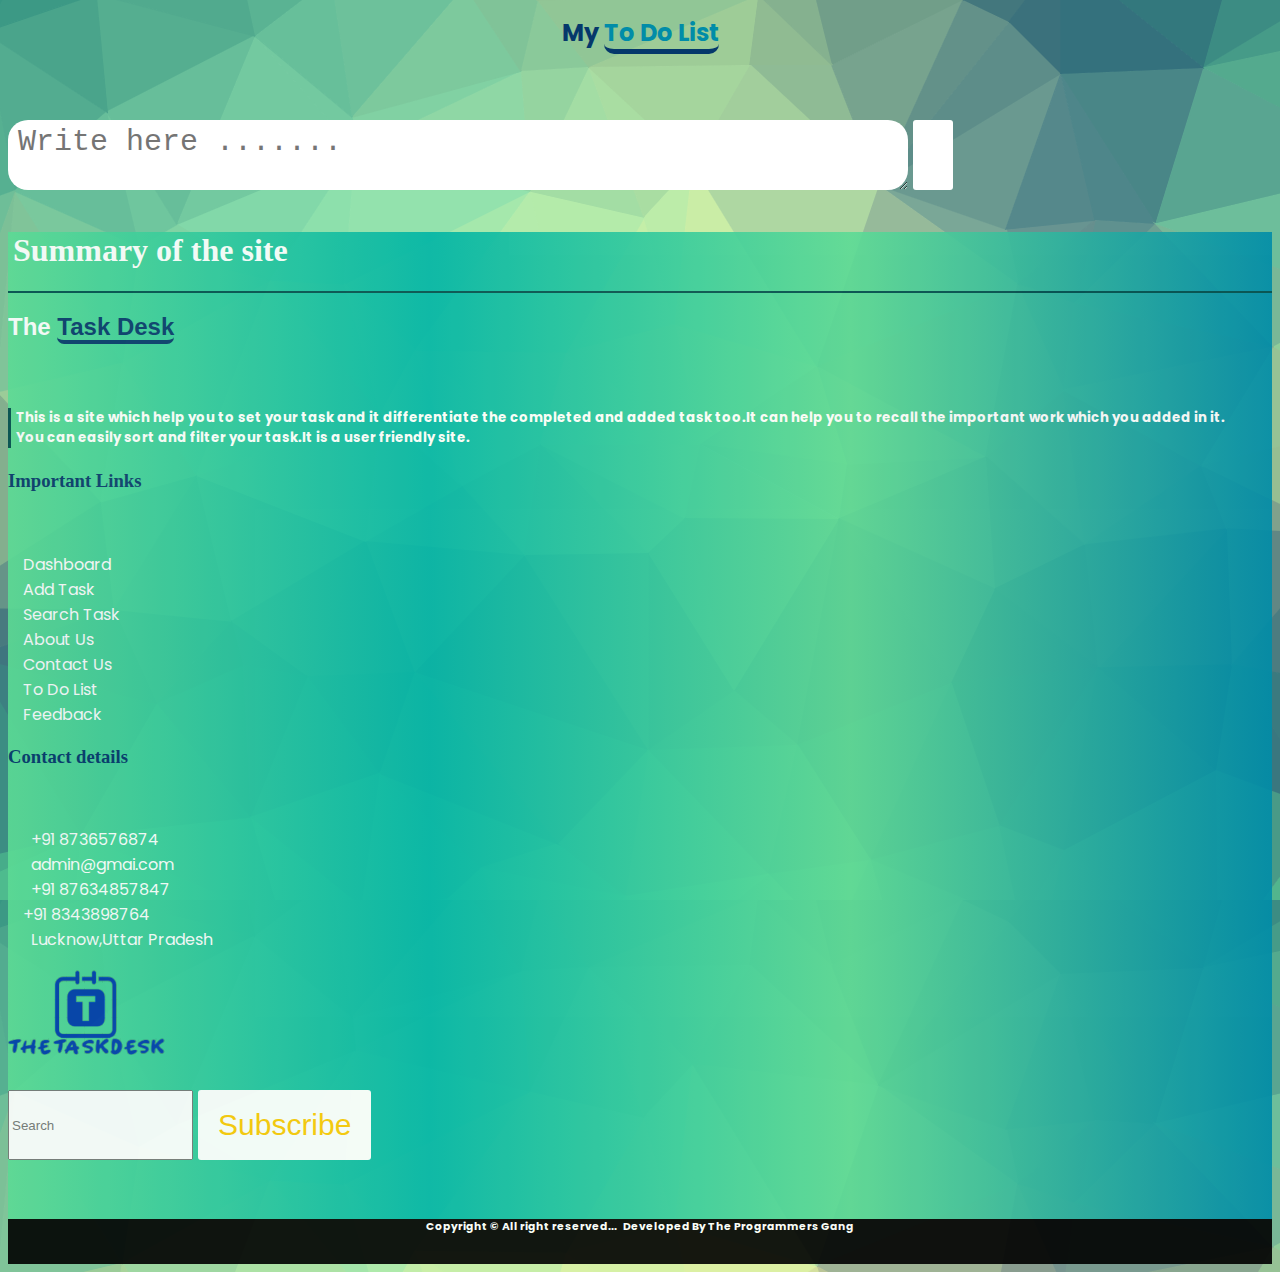
<file: TaskManagement/todolist.html.html>
<!DOCTYPE html>
<html lang="en">
<head>
    <meta charset="UTF-8">
    <meta http-equiv="X-UA-Compatible" content="IE=edge">
    <meta name="viewport" content="width=device-width, initial-scale=1.0">
    <!-- Google Fonts -->
    <link rel="preconnect" href="https://fonts.googleapis.com">
    <link rel="preconnect" href="https://fonts.gstatic.com" crossorigin>
    <link href="https://fonts.googleapis.com/css2?family=Poppins&display=swap" rel="stylesheet">
	<link href="https://cdn.jsdelivr.net/npm/bootstrap@5.0.2/dist/css/bootstrap.min.css" rel="stylesheet"
        integrity="sha384-EVSTQN3/azprG1Anm3QDgpJLIm9Nao0Yz1ztcQTwFspd3yD65VohhpuuCOmLASjC" crossorigin="anonymous"/>
	<script src="https://cdn.jsdelivr.net/npm/bootstrap@5.0.2/dist/js/bootstrap.bundle.min.js"
    integrity="sha384-MrcW6ZMFYlzcLA8Nl+NtUVF0sA7MsXsP1UyJoMp4YLEuNSfAP+JcXn/tWtIaxVXM"
    crossorigin="anonymous"></script>
    <!-- Font Awesome cdn css -->
    <link rel="stylesheet" href="https://cdnjs.cloudflare.com/ajax/libs/font-awesome/5.15.3/css/all.min.css" integrity="sha512-iBBXm8fW90+nuLcSKlbmrPcLa0OT92xO1BIsZ+ywDWZCvqsWgccV3gFoRBv0z+8dLJgyAHIhR35VZc2oM/gI1w==" crossorigin="anonymous" referrerpolicy="no-referrer" />
    <link rel="stylesheet" href="ftodolist.css">
	<script src="jslib/jquery-3.7.1.min.js"></script>
<script src="jslib/jqueryui/jquery-ui.min.js"></script>
<link href="jslib/jqueryui/jquery-ui.min.css" type="text/css" rel="stylesheet"/>
    <link rel="stylesheet" href="CSS/task.css">
    <link rel="stylesheet" href="CSS/task-info.css">
    <title>To Do List</title>
</head>
<body>

    <header>
	<h2 style="text-align:center;color: #05386b;font-weight:bold;margin-top:15px;">My <font style="color:#008ca8;border-bottom:5px solid  #05386b;border-radius:10px;">To Do List</font></h2><br><br>
        
    </header>
    <form action="">
        <textarea class="todo-input" placeholder="Write here ......." col="10"></textarea>
        <button class="todo-button" type="submit">
            <i class="fas fa-plus-circle fa-lg"></i>
        </button>
        
    </form>

    <div class="todo-container">
        <ul class="todo-list"></ul>
    </div>
    <!---footer part--->
	<div class="container-fluid divheader">
	<div class="row">
		
		<div class="col-sm-9">
			<h1 style="margin-top:10px;margin-left:5px;font-family:serif;">Summary of the site <i class="fa-solid fa-earth-europe"></i></h1>
			
			</div>
			<div class="col-sm-3" style="margin-top:22px;border-left:1px solid #004d4d;">
				<i class="fa-brands fa-facebook fa-bounce fa-2x"></i>
				<i class="fa-brands fa-twitter fa-bounce fa-2x"></i>
				<i class="fa-brands fa-square-instagram fa-bounce fa-2x"></i>
				<i class="fa-brands fa-square-snapchat fa-bounce fa-2x"></i>
				<i class="fa-brands fa-telegram fa-bounce fa-2x"></i>
				</div>
		</div>
		<hr style="border:1px solid #004d4d;">
		<div class="row">
			<div class="col-sm-4"  data-aos="fade-down" data-aos-duration="3000">
				<div class="row">
					<div class="col-sm-12">
						<h2 style="font-family: 'Roboto', sans-serif;">The <font style="color:#05386b;border-bottom:4px solid #05386b;border-radius:7px;">Task Desk</font></h2><br>
						<h5 style="text-align:justify;border-left:3px solid #004d4d;padding-left:5px;">This is a site which help you to set your task and it differentiate the completed and added task too.It can help you to recall the important work which you added in it.<br>
							You can easily sort and filter your task.It is a user friendly site.</h5>
						</div>
					</div>
				</div>
			<div class="col-sm-3"  data-aos="fade-up" data-aos-duration="3000">
			<div class="row">
			<div class="col-sm-2"></div>
			<div class="col-sm-10">
			<h3 style="font-family:serif;color:#05386b;font-weight:bold;">Important Links</h3><br>
				<ul style="list-style-type:none;margin-left:-25px;">
				<a href="dash.html" style="text-decoration:none;color:white;"><li>Dashboard</li></a>
				<a href="task.html" style="text-decoration:none;color:white;"><li>Add Task</li></a>
				<a href="search.html" style="text-decoration:none;color:white;"><li>Search Task</li></a>
				<a href="about.html" style="text-decoration:none;color:white;"><li>About Us</li></a>
				<a href="contact.html" style="text-decoration:none;color:white;"><li>Contact Us</li></a>
				<a href="todolist.html" style="text-decoration:none;color:white;"><li>To Do List</li></a>
				<a href="feedback.html" style="text-decoration:none;color:white;"><li>Feedback</li></a>
				</ul>
				</div>
				</div>
				</div>
			<div class="col-sm-2"  data-aos="fade-down" data-aos-duration="3000">
				<h3 style="font-family:serif;color:#05386b;font-weight:bold;">Contact details</h3><br>
			     <ul style="list-style-type:none;color:white;margin-left:-25px;">
				 <li><i class="fa-brands fa-whatsapp"></i>&nbsp; +91 8736576874</li>
				 <li><i class="fa-solid fa-envelope"></i>&nbsp;  admin@gmai.com</li>
				 <li><i class="fa-solid fa-phone"></i>&nbsp; +91 87634857847 <br>+91 8343898764</li>
				 <li><i class="fa-solid fa-location-dot"></i>&nbsp; Lucknow,Uttar Pradesh</li>
				 </ul>
				</div>
			<div class="col-sm-1"></div>
			<div class="col-sm-2"  data-aos="fade-up" data-aos-duration="3000">
				<img src="images/logo1.png" height="90px"/><br><br>
				<form class="form-inline my-2 my-lg-0">
      <input class="form-control mr-sm-1" type="search" placeholder="Search" aria-label="Search">
      <button class="btn btn-outline-danger my-1 my-sm-0" type="submit">Subscribe</button>
    </form>
				</div>
			</div><br><br>
		<div class="row">
				<div class="col-sm-12" style="background:black;height:45px;">
					<h6 style="color:white;margin-top:9px;text-align:center;">Copyright &copy; All right reserved...&nbsp;&nbsp;&nbsp;Developed By The Programmers Gang</h6>
					</div>
				</div>
		</div>
			<!---Box for menubar--->
	<i class="fa-sharp fa-solid fa-bars fa-beat fa-2x" style="position:fixed;left:16px;top:14px;display:block;color:#05386b;cursor:pointer;" id="crossbtn1"></i>
	
	<div id="divmenu" class="menudiv">
	<i class="fa-solid fa-xmark fa-beat-fade fa-3x" style="position:fixed;left:16px;color:#05386b;top:10px;cursor:pointer;" id="crossbtn2"></i><br><br><br><br><br>
	<ul style="list-style-type:none;">
	<a href="dash.html" style="text-decoration:none;"><li class="menuItems"><i class="fa-solid fa-house fa-fade fonticons"></i> &nbsp; My Dashboard</li></a>
	<br>
	<a href="task.html" style="text-decoration:none;"><li  class="menuItems"><i class="fa-solid fa-list-check fa-fade fonticons"></i> &nbsp; My Daily Task</li></a>
	<br>
	<a href="search.html" style="text-decoration:none;"><li class="menuItems"><i class="fa-solid fa-magnifying-glass fa-fade fonticons"></i> &nbsp; Search</li></a>
	<br>
	<li class="menuItems"  onclick="Logout()" style="cursor:pointer;"><i class="fa-solid fa-right-from-bracket fa-fade fonticons"></i> &nbsp; Logout</li>
	<!--<li class="menuItems"  onclick="deleteUserPermanent(${index})" style="cursor:pointer;"><i class="fa-solid fa-right-from-bracket fa-fade fonticons"></i> &nbsp; Permanent Delete</li>-->
	</ul>
	</div>
    <script src="ftodolist.js"></script>
    
</body>
</html>
</file>
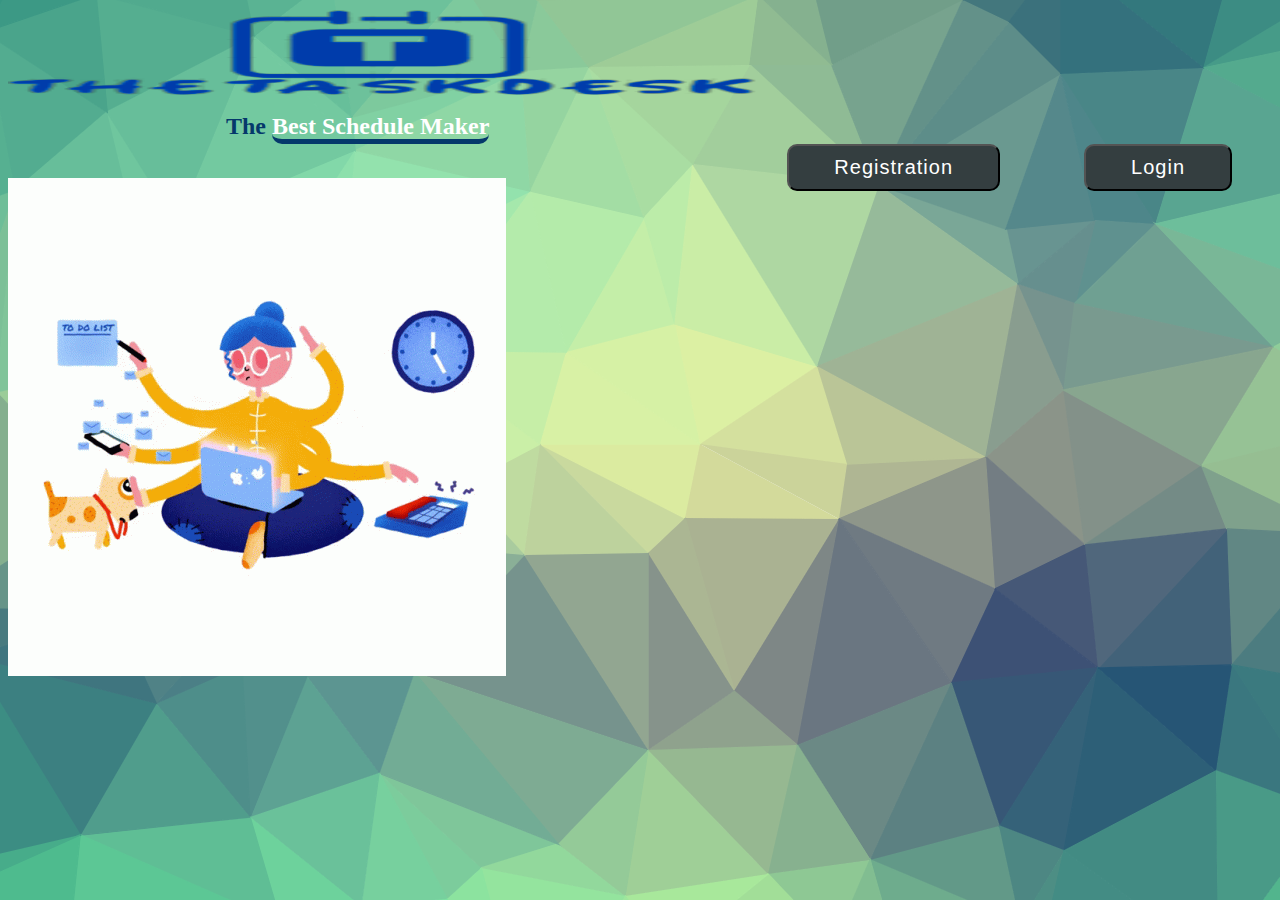
<file: TaskManagement/viewPage.html>
<html>
    <head>
        <meta charset="UTF-8">
        <meta name="viewport" content="width=device-width, initial-scale=1.0">
        <link href="https://cdn.jsdelivr.net/npm/bootstrap@5.0.2/dist/css/bootstrap.min.css" rel="stylesheet"
        integrity="sha384-EVSTQN3/azprG1Anm3QDgpJLIm9Nao0Yz1ztcQTwFspd3yD65VohhpuuCOmLASjC" crossorigin="anonymous">
      <script src="https://cdn.jsdelivr.net/npm/bootstrap@5.0.2/dist/js/bootstrap.bundle.min.js"
        integrity="sha384-MrcW6ZMFYlzcLA8Nl+NtUVF0sA7MsXsP1UyJoMp4YLEuNSfAP+JcXn/tWtIaxVXM"
        crossorigin="anonymous"></script>
		<script src="jslib/jquery-3.7.1.min.js"></script>
    </head>
    <style>
         .site-nav-menu
        {
            float:right;
        }
        .primary-menu li
        {
           display:inline-block;
           margin:30px 40px;
        }
        .primary-menu button{
            font-weight:500;
            position:relative;
            transition: .5s;
            padding: 10px 10px;
            margin-right:70px;
            width:100%;
            background-color: #343e40;
            color:#ffffff;
            border-radius: 10px;
            font-size: 20px;
            letter-spacing: 1px;
            z-index: 1;
        }
        /*css for registration form*/
            h1{
                text-align: center;

            }
            div.container
            {
                width: 350px;
                
               
                font-family: 'Droid Serif', serif;
                position:relative;
            }
            label{
                color: #464646;
                text-shadow: 0 1px 0 #fff;
                font-size: 20px;
                font-weight: bold;
            }
            input[type=text],[type=password] {
                width: 97.7%;
                height: 34px;
                padding-left: 5px;
                margin-bottom: 20px;
                margin-top: 8px;
                box-shadow: 0 0 5px #00F5FF;
                border: 2px solid #00F5FF;
                color: #4f4f4f;
                font-size: 16px;
            }
            #btn 
            {
                font-size: 20px;
                margin-top: 15px;
                background: linear-gradient(#ade922 5%, #36caf0 100%);
                border: 1px solid #0F799E;
                padding: 7px 35px;
                color: rgb(250, 13, 13);
                text-shadow: 0px 1px 0px #13506D;
                font-weight: bold;
                border-radius: 2px;
                cursor: pointer;
                width: 100%;
            }
			.err{
			color:red;
			}
			/*css for login Page*/
			        .err {
            color: rgb(225, 38, 56);
        }

        #img {

            background-image: url(./images/background.png);
            background-size: 100%;
            background-repeat: no-repeat;

        }

        h1 {
            text-align: center;

        }

        .mydv {
            /*width: 350px;*/
            height: 400px;
           /* margin: 50px auto;*/
            font-family: 'Droid Serif', serif;
            position: relative;


        }

        label {
            color: rgb(21, 20, 20);
            text-shadow: 0 1px 0 #fff;
            font-size: 20px;
            font-weight: bold;
        }

        input[type=text],
        [type=password] {
            width: 97.7%;
            height: 34px;
            padding-left: 5px;
            margin-bottom: 20px;
            margin-top: 8px;
            box-shadow: 0 0 5px #00F5FF;
            border: 2px solid #00F5FF;
            color: #4f4f4f;
            font-size: 16px;
        }

        #save_btn1{
            font-size: 20px;
            margin-top: 10px;
            margin-left: 60%;
            background: red;
            border: 1px solid #0F799E;
            padding: 7px 35px;
            color: white;
            text-shadow: 0px 1px 0px #13506D;
            font-weight: bold;
            border-radius: 10px;
            cursor: pointer;
            width: 60%;
        }

        #img1 {
            position: absolute;
            right: 0;
            top: 0;
            height: 40px;
            width: 40px;
        }
    </style>
    <script>
         $(document).ready(function(){
            $('body').css('background-image','url("images/background.png")');
        });
        clicked=true;
        clicked1=true;
           $(document).ready(function(){
              $("#btnreg").click(function(){
                if(clicked){
                    $(this).css('background-color','005aff');
                    clicked=false;
                }
				 else
                {
                    $(this).css('background-color','#343e40');
                    clicked=true;
			   }
                //var audio={};
                //audio["walk"]=new Audio();
                //audio["walk"].src="audio.mp3"
                //audio["walk"].addEventListener('load',function(){
                  //  audio["walk"].play();
                //})
              });
              
             $("#btnlgn").click(function(){
                if(clicked1){
                    $(this).css('background-color',' 005aff');
                    clicked1=false;
                }
				 else
                {
                    $(this).css('background-color','#343e40');
                    clicked1=true;
			   }
            });
           });

           $(document).ready(function(){
              $("#btnreg").click(function(){
                $("#dvregister").css('display','block');
                
                $("#dvlogin").css('display','none');
              });
              $("#btnlgn").click(function(){
                $("#dvregister").css('display','none');
                $("#dvlogin").css('display','block');
              })
           });
                 
       function myclock(){
        var clock=document.getElementById("clock");
        var currentDate=new Date();

        var h=currentDate.getHours();
        var m=currentDate.getMinutes();
        var s=currentDate.getSeconds();

        m=m<10 ?'0$(m)' :m;
        s=s<10? '0${s}' :s;
        clock.innerHTML='${h}: ${m} :${s}';

        setTimeout(myClock,1000);
        myClock();

       }
      //js for registration form
	  	 
	         	$(document).ready(function(){
	$("#save_btn").click(function(){
	
	   let name,email,password;
	   name=$("#name").val();
	   email=$("#email").val();
	   password=$("#password").val();
	   cpassword=$("#cpassword").val();
	   var nm=validateName(name,email,password,cpassword);
	  if(nm==true)
	  {
	  let user_records=new Array();
	  user_records=JSON.parse(localStorage.getItem("users"))?JSON.parse(localStorage.getItem("users")):[]
	  //compare the local storage email with the new registration  email for duplicate entry
	  if(user_records.some((v)=>{
	  return v.email==email
	  }))
	  {
	    alert("Duplicate Data");
	  }
	  else
	  {
	    user_records.push({
		    "name":name,
		    "email":email,
		    "password":password
		})
		//Store the new data into local storage
		localStorage.setItem("users",JSON.stringify(user_records));
		//stringify is used to convert object into string
		alert("Registered Successfully");
			 window.location.href=window.location.href;
	  }
	  }
	});
		function validateName(name,email,password)
	{
	    $(".err").empty();
	     result=true;
	    if(name.length==0)
		{
		$("#name").after("<span class='err'>Please enter your name.</span>");
		  result=false;
		}
	/*else
	{
	   x=getWordCount(name);
	   if(x<2)
	   {
	    alert("Please enter your full name.");
	    result=false; 
	   }
	}*/
	//validate email
	if(email.length==0)
	{
	    $("#email").after("<span class='err'>Please enter your email.</span>");
		  result=false;
	}
	
	//validating password
	if(password.length==0)
	{
	   $("#password").after("<span class='err'>Please enter your password.</span>");
	   result=false;
	}
	//validating confirm password
	if(cpassword.length==0)
	{
	   $("#cpassword").after("<span class='err'>Please enter your confirm password.</span>");
	   result=false;
	}
	else if(cpassword!=password)
	{
	   $("#cpassword").after("<span class='err'>Both Password must be same</span>");
	   result=false;
	}
	return result;
	}
	});
	/*js for login*/
		$(document).ready(function(){
$("#save_btn1").click(function(){
   var email,password;
   email=$("#email1").val();
   password=$("#password1").val();
 
   let user_record=new Array();
   user_record=JSON.parse(localStorage.getItem("users"))?JSON.parse(localStorage.getItem("users")):[]

   //check email and password for login
   if(user_record.some((v)=>{
     return v.email==email && v.password==password 
   })){
      alert("Login Successfully");
	  let current_user=user_record.filter((v)=>{
	   //now collect the current session data
	   return v.email==email && v.password==password
	  })[0]
	  //set the value of name and email in local storage for future use
	  localStorage.setItem("name",current_user.name);
	  localStorage.setItem("email",current_user.email);
	  window.location.href="dash.html";
   }
	else
	{
	   alert("Login Fail");
	}

});	
});	
	</script>
        
    </script>
    <body>
        <div class="container-fluid">
            <div class="row">
                <div class="col-sm-12">
                     <div  class="row mt-4">
                       
                        <div class="col-sm-3 ">
                            <img src="images/logo1.png" height="90px" width="60%"/>
                        </div>
                        <div class="col-sm-2"></div>
                        
                        <div class="col-sm-6">
                            <div class="site-nav-menu">
                                <ul class="primary-menu" type="none">
                                    <li><button class="btn" id="btnreg">Registration</button>
                                    <span></span></li>
                                    <li><button class="bnt" id="btnlgn">Login</button>
                                    <span></span></li>
                                </ul>
                            </div>
                        </div>
                        <div class="col-sm-1"></div>
                     </div>
                </div>
            </div>
            <div  class="row mt-5 mb-5">
                <div class="col-sm-1"></div>
				
                <div class="col-sm-6">
				<!---This div is for sign up--->
                    <div id="dvregister" class="row" style="height: 500px;display: none;">
                        <div class="col-sm-12">
							       <div style="width: 60%; min-height: 600px; background-image: linear-gradient( rgba(67, 235, 241, 0.171),rgba(91, 107, 143, 0.849));
            padding: 20px;">
        <div class="container">
            <div class="main">
                <form class="form" method="post" action="#">
                    <h1>Sign Up Here</h1>
                    <label>Name :-</label><br>
                    <input type="text"placeholder="Name"  id="name"/><br><br>
                    <label>Email :-</label><br>
                    <input type="text"placeholder="Email" id="email"/><br><br>
                    <label>Password :-</label><br>
                    <input type="password" placeholder="Password" id="password"/><br><br>
                    <label> Confirm Password :-</label><br>
                    <input type="password" placeholder="Confirm Password" id="cpassword"/><br><br>
                    <input type="button" name="register" id="save_btn" value="Register" /><br><br>
                </div>
                </div>
                </div>	
                </div>
               
            </div>
			                    <div id="dvlogin" class="row mt-2" style="height: 500px;display: none;">
								<!---This div is for sign in--->
                        <div class="col-sm-12">
								 <div style="width: 80%; min-height: 400px; background: linear-gradient( rgba(67, 207, 241, 0.171),rgb(138, 137, 135));
            padding: 20px;box-shadow:0 4px 8px 0 rgba(0, 0, 0, 0.2), 0 6px 20px 0 rgba(0, 0, 0, 0.19);">

            <div class="row">
                <div class="col-sm-3"></div>
                <div id="clickimage" class="col-sm-6">
                    <form class="form " method="post" action="#">

                        <h1>Login Here</h1>
                        <label>Email</label><br>
                        <input type="email" class="form-control " placeholder="Enter your email.." id="email1" /><br>
                        <label>Password</label><br>
                        <input type="password" placeholder="Enter your password" id="password1" class="form-control" /><br>

                        <input type="button" name="register" id="save_btn1" value="Login" class="btn mb-4 "
                            style="margin-left: 25%;" />
                    </form>
                </div>
                <div class="col-sm-3"></div>
            </div>
  </div>
							</div>
                    </div>
        </div>
		 <div class="col-sm-4">
                    <h2 style="text-align:center;color: #05386b;font-weight:bold;margin-top:15px;">The <font style="color:white;border-bottom:5px solid  #05386b;border-radius:10px;">  Best Schedule Maker</font></h2><br>
					<img src="images/view2.gif"/>
                    <span id="clock"></span>
                </div>
                <div class="col-sm-1"></div>
        </div>
        </div>
    </body>
    </html>
</file>
<file: TaskManagement/CSS/task.css>
.bodypart{
    margin: 0;
    padding: 0;
    box-sizing: border-box;
    background-image: url("../images/background.png");
    background-size: cover;
    background-repeat: no-repeat;
    background-position: center;
    background-attachment: fixed;
    font-family: 'Roboto', sans-serif;
    color: #EDF5E1;
}

.card{
    background-image: linear-gradient(to right, #05386b, #006294, #008ca8, #00b5a6,#5cdb95);
    max-width: 1100px;
    margin: 20px auto;
    padding: 20px;
    border-radius: 5px;
}

.heading{
    text-align: center;
}

.form{
    display: flex;
    align-items: center;
    margin: auto;
    gap: 10px;
    max-width: 900px;
}

.form input{
    flex: 1;
    padding: 10px;
    border: 1px solid #05386B;
    border-radius: 3px;
}



button{
    padding: 11px 20px;
    background-color: #05386B;
    color: #EDF5E1;
    border: none;
    border-radius: 3px;
    cursor: pointer;
    transition: 0.5s ease;
}

button:hover{
    background-color: #007BFF;
}
.menuItems
{
	font-size:20px;
	margin-left:-28px;
	font-weight:bold;
	color:white;
}
.fonticons
{
	color: #05386b;
	font-size:25px;
}
.menudiv
{
	height:530px;
	width:200px;
	background-image:linear-gradient(to top, #008ca8, #00b5a6,#5cdb95);
	position:fixed;
	top:0px;
	right:0px;
	display:none;
	opacity:0.9;
}
.divheader
{
	
	background-image:linear-gradient(to left, #008ca8,#5cdb95, #00b5a6,#5cdb95);
	opacity:0.9;
}
/* Media queries */
@media (max-width: 1052px){
    .card{
        width: 850px;
    }
}

@media (max-width: 900px){
    .card{
        width: 750px;
    }
}

@media (max-width: 805px){
    .card{
        width: 650px;
    }
    .form{
        width: 650px;
    }
}

@media (max-width: 705px){
    .card{
        width: 550px;
    }
    .form{
        width: 550px;
        display: grid;
        grid-template-columns: 1fr 1fr;
    }
}

@media (max-width: 605px){
    .card{
        width: 450px;
    }
    .form{
        width: 450px;
        display: grid;
        grid-template-columns: 1fr 1fr;
    }
}

@media (max-width: 505px){
    .card{
        width: 400px;
        padding: 10px;
    }
    .form{
        width: 400px;
        display: grid;
        grid-template-columns: 1fr;
    }
}

@media (max-width: 430px){
    .card{
        width: 350px; 
    }
    .form{
        width: 350px;   
    }
}

@media (max-width: 385px){
    .card{
        width: 310px; 
    }
    .form{
        width: 310px;   
    }
}
</file>
<file: TaskManagement/CSS/task-info.css>
.main-content{
    display: grid;
    grid-template-columns: 600px 350px;
    gap: 30px;
    margin-top: 20px;
}

.css-task-list{
    border-right: 2px solid #8EE4AF;
    padding-right: 10px;
}

.task-item{
    border-bottom: 2px solid #8EE4AF;
}

.task-info{
    display: grid;
    grid-template-columns: 30% 1fr;
    gap: 20px;
}

.task-name{
    display: flex;
    align-items: center;
}

.extra-info{
    display: flex;
    align-items: center;
    justify-content: space-between;
}

.completed-tasks h2{
    text-align: center;
    font-size: 30px;
}

.completed-task-item{
    border-bottom: 2px solid #05386B;
}

.completed-info{
    display: flex;
    align-items: center;
    justify-content: space-between;
    gap: 10px;
}

.completed-info p{
    white-space: nowrap;
}

.completed-delete{
    display: flex;
    align-items: center;
    justify-content: center;
    margin-bottom: 10px;
}

@media (max-width: 1052px){
    .main-content{
        grid-template-columns: 500px 300px ;
    }
    input[type=date]{
        width: auto;
    }
}

@media (max-width: 900px){
    .main-content{
        width: 700px;
        grid-template-columns: 700px ;
        align-items: center;
        justify-content: center;
        margin: 0 auto;
        gap: 10px;
    }
    .css-task-list{
        border: 0;
        padding: 0;
    }
    .completed-info{
        gap: 50px;
    }
}

@media (max-width: 805px){
    .main-content{
        width: 650px;
        grid-template-columns: 650px;
    }
}

@media (max-width: 705px){
    .main-content{
        width: 550px;
        grid-template-columns: 550px;
    }
}

@media (max-width: 605px){
    .main-content{
        width: 450px;
        grid-template-columns: 450px;
    }
    .task-info{
        gap: 15px;
    }
}

@media (max-width: 505px){
    .main-content{
        width: 400px;
        grid-template-columns: 400px;
    }
    .extra-info{
        flex-direction: column;
        gap: 10px;
        justify-content: center;
        margin: 15px 0;
    }
    p,h3{
        margin-block-start:0; margin-block-end:0; 
        margin-inline-start:0; margin-inline-end:0;
        padding-block-start:0; padding-block-end:0; 
        padding-inline-start:0; padding-inline-end:0;
    }
    .task-info{
        margin-top: 15px;
    }
    .completed-delete button{
        margin-top: 15px;
    }
}

@media (max-width: 430px){
    .main-content{
        width: 350px;
        grid-template-columns: 350px;
    }
    .task-info{
        grid-template-columns: 1fr;
        gap: 0;
    }
    .task-name{
        justify-content: center;
        margin: 10px 0;
    }
    .completed-info{
        flex-direction: column;
        gap: 20px;
        margin: 15px 0;
    }
}

@media (max-width: 385px){
    .main-content{
        width: 310px;
        grid-template-columns: 310px;
    }
}
</file>
<file: TaskManagement/ftodolist.css>
/* 
* {
    margin: 0;
    padding: 0;
    box-sizing: border-box;
} */

body {
    background-image:url('images/background.png');
    color: white;
    font-family: "Poppins", sans-serif;
    min-height: 100vh;
}

header {
    
 text-align: center;
}



form {
    height: 70px;
    display: flex;
   /* justify-content: center;
    align-items: center;*/
}

 textarea{
    padding: 5px;
    padding-left: 10px;
    font-size: 30px;
    border: none;
    width:70%;
    background: white;
    border-radius: 20px;

 } 
 button {
    padding: 5px;
    padding-left: 10px;
    font-size: 30px;
    border: none;
    background: white;
    border-radius: 20px;
}

form button {
    color: rgb(255, 200, 0);
    background: white;
    cursor: pointer;
    transition: all 0.3 ease;
    margin-left: 5px;
}

form button:hover {
    color: white;
    background: rgb(255, 200, 0);
}

.fa-plus-circle {
    margin-top:3px;
    margin-left: -8px;
}

.todo-container {
    display: flex;
   /* justify-content: center;
    align-items: center;*/
}

.todo-list {
    min-width: 30%;
    list-style: none;
}

.todo {
    margin:5px;
    padding-left: 5px;
    background: white;
    color: black;
    font-size: 20px;
    display: flex;
    justify-content: space-between;
    align-items: center;
    transition: 1.0s;
    border-radius: 20px;
}

.todo li {
    flex: 1;
}

.trash-btn, 
.complete-btn {
    color: white;
    border: none;
    padding: 10px;
    cursor: pointer;
    font-size: 15;
}

.complete-btn {
    background: rgb(255, 200, 0);
}

.trash-btn {
    border-top-right-radius: 17px;
    border-bottom-right-radius: 17px;
    background: rgb(171, 171, 171);
}

.todo-item {
    padding: 0px 5px;
}

.fa-trash, 
.fa-check-circle {
    pointer-events: none;
}

.completed {
    text-decoration: line-through;
    opacity: 0.5;
}

.slide {
    transform: translateX(100px);
    opacity: 0;
}

select {
    -webkit-appearance: none;
    -moz-appearance: none;
    appearance: none;
    outline: none;
    border: none;
}

.select {
    margin: 10px;
    position: relative;
    overflow: hidden;
    border-radius: 50px;
}

select {
    color:rgb(255, 200, 0);
    width: 100px;
    height: 45px;
    cursor: pointer;
    padding: 10px;
}

.select::after {
    content: "\25BC";
    position: absolute;
    background:rgb(255, 200, 0);
    top: 0;
    right: 0;
    padding: 10px;
    pointer-events: none;
    transition: all 0.3s ease;
}

.select::hover::after {
    background: white;
    color: rgb(255, 200, 0);
}
</file>
